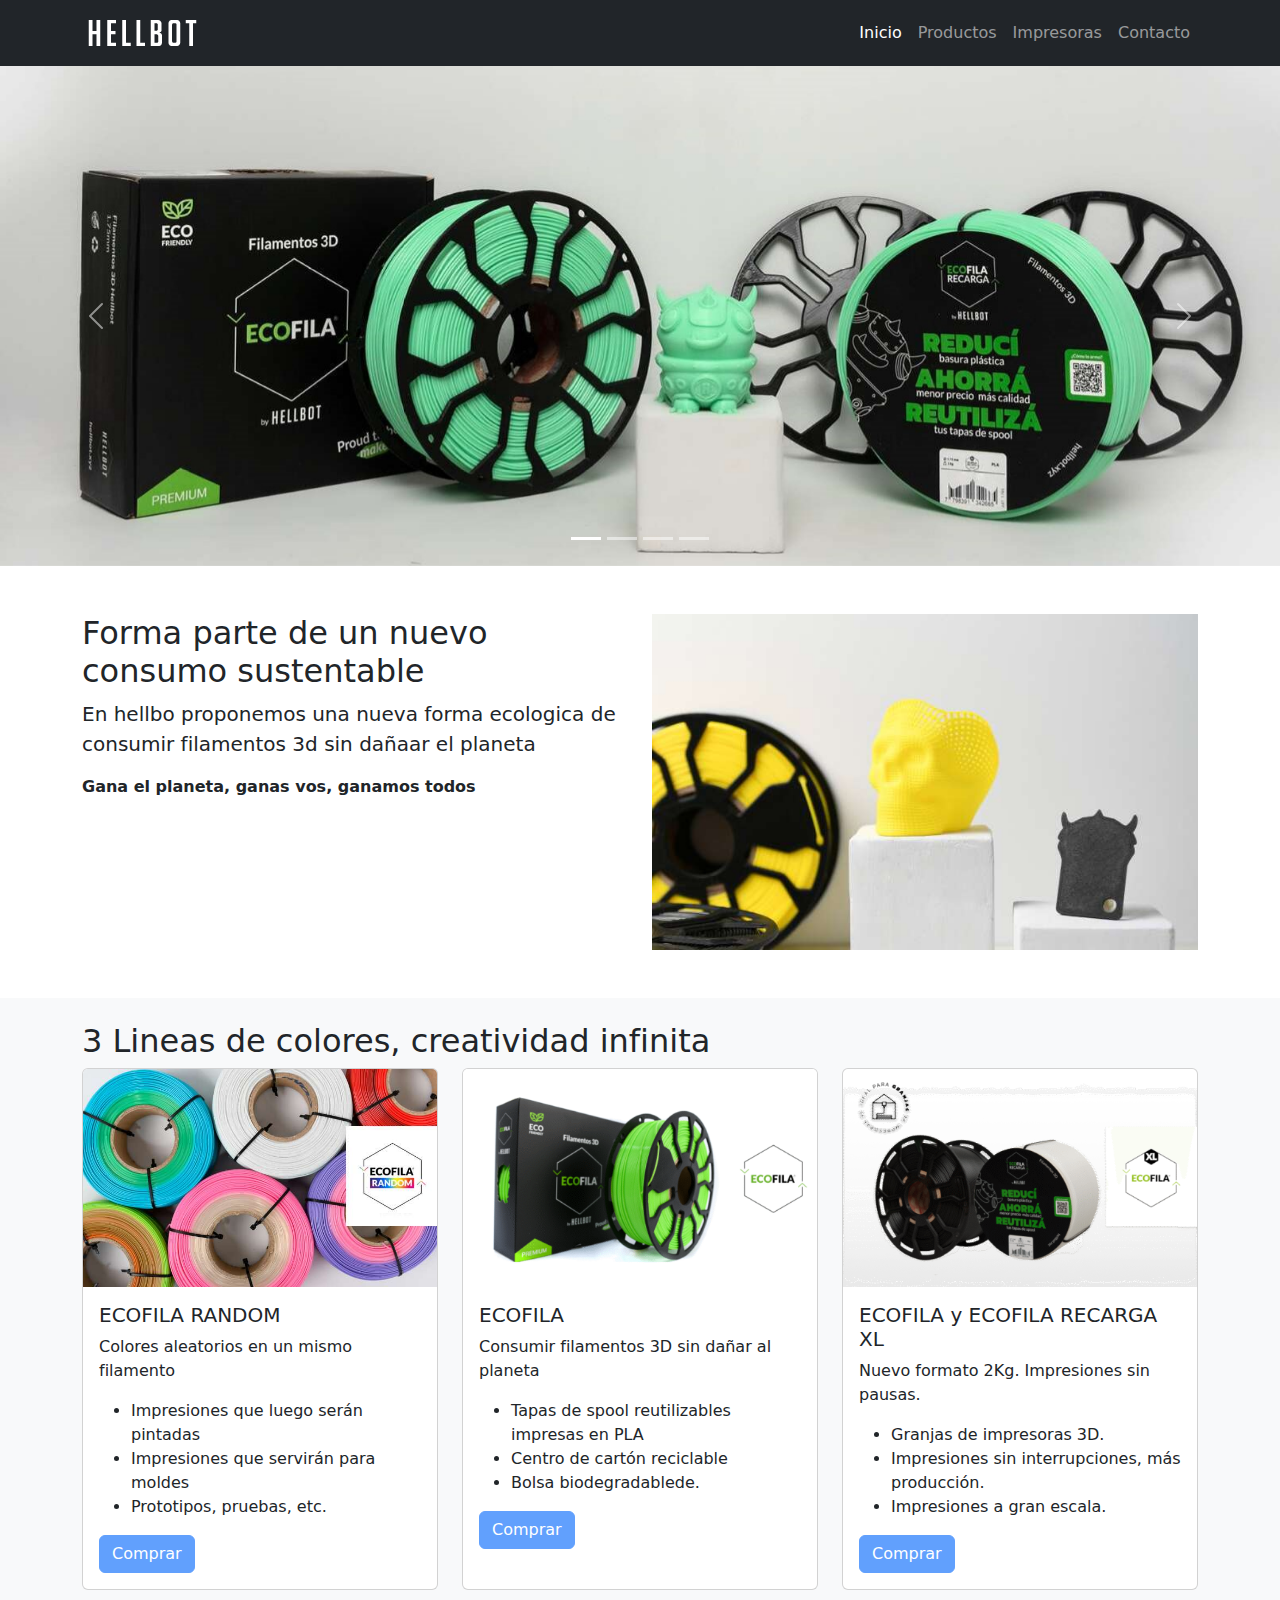
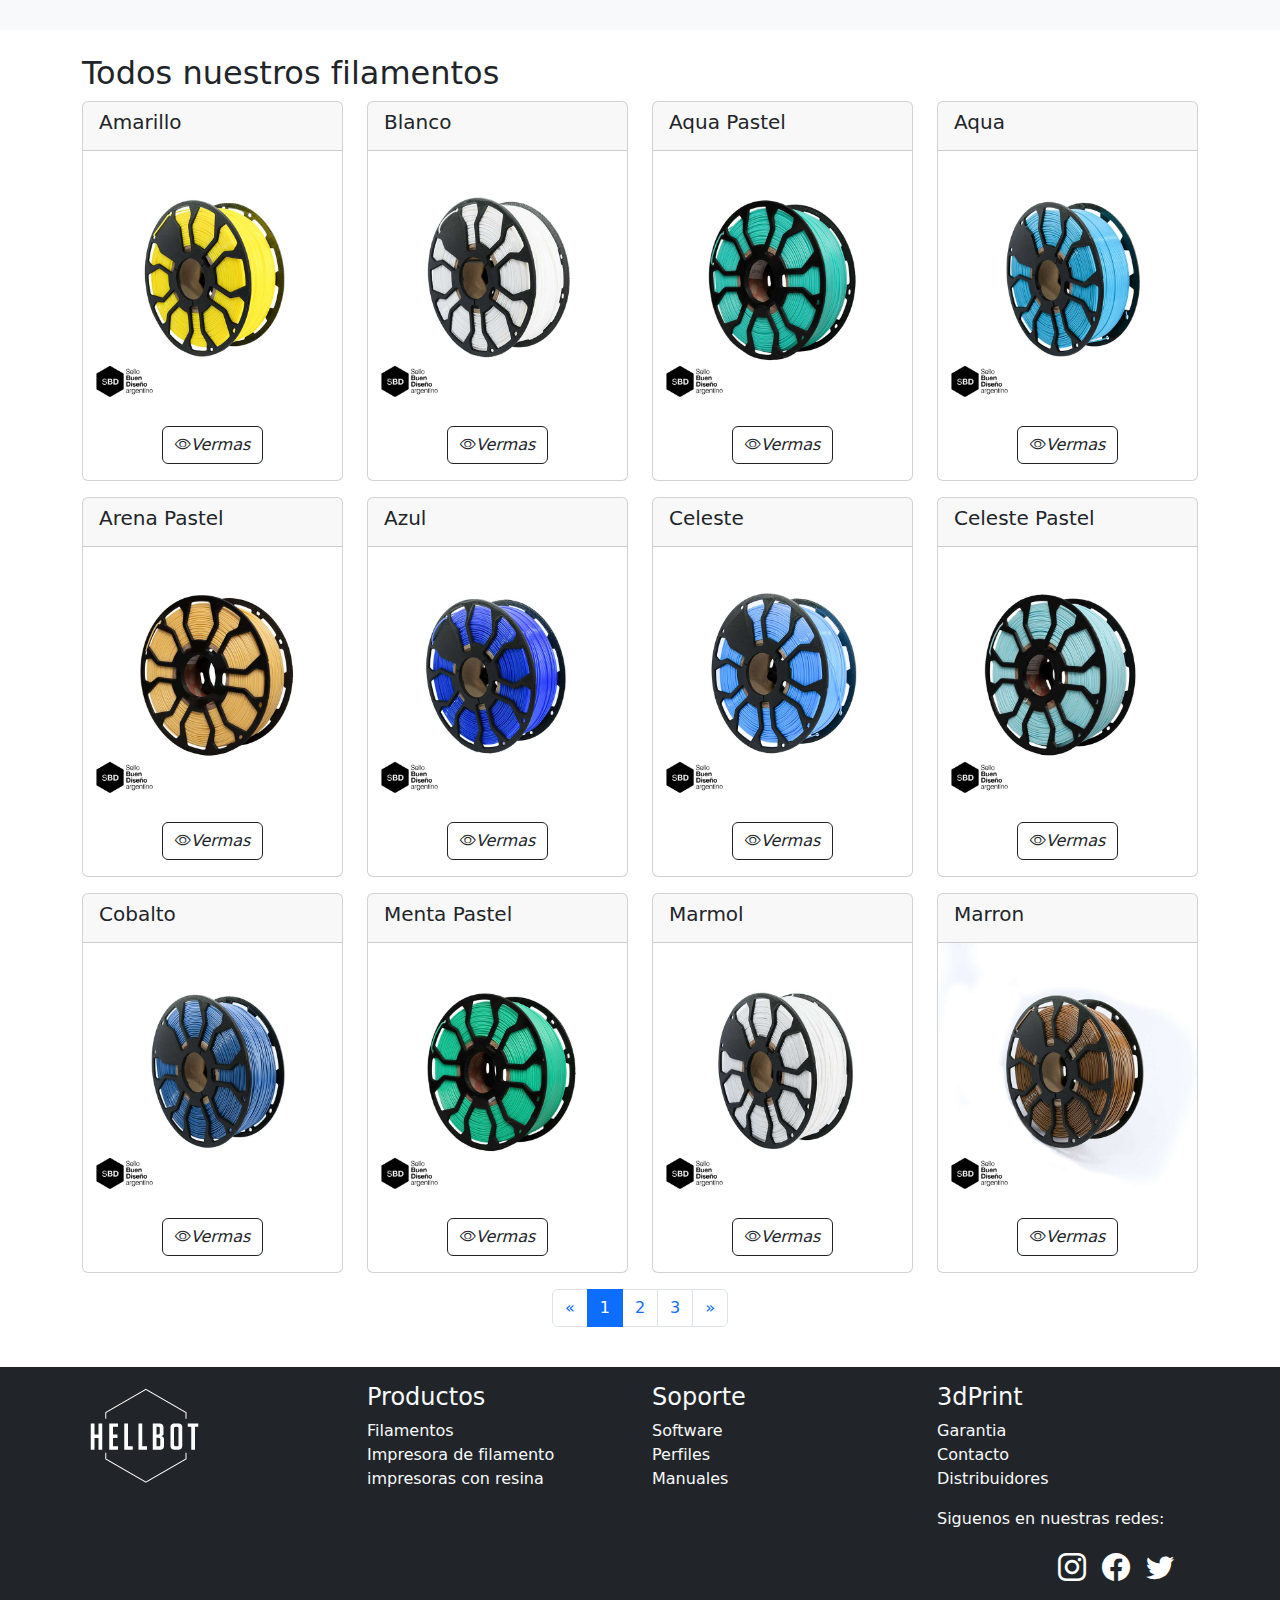
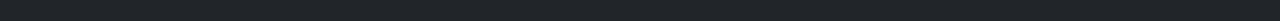
<file: index.html>
<!DOCTYPE html>
<html lang="es">
  <head>
    <meta charset="UTF-8" />
    <meta name="viewport" content="width=device-width, initial-scale=1.0" />
    <meta name="description" content="venta de insumos para impresion 3d" />
    <meta
      name="keywords"
      content="filamento, pla, tpu, impresoras 3d, prusa, resina"
    />
    <meta name="author" content="Pablo Gonzalez" />
    <link rel="icon" type="image/png" href="./img/logo-footer.png" />
    <link rel="stylesheet" href="./css/bootstrap.min.css" />
    <link
      rel="stylesheet"
      href="https://cdn.jsdelivr.net/npm/bootstrap-icons@1.10.5/font/bootstrap-icons.css"
    />
    <link rel="stylesheet" href="./css/style.css" />
    <title>HELLBOT</title>
  </head>
  <body>
    <header>
      <nav class="navbar navbar-expand-lg bg-dark navbar-dark">
        <div class="container">
          <a class="navbar-brand" href="index.html"
            ><img src="./img/logo_simple_blanco.png" alt=""
          /></a>
          <button
            class="navbar-toggler"
            type="button"
            data-bs-toggle="collapse"
            data-bs-target="#navbarSupportedContent"
            aria-controls="navbarSupportedContent"
            aria-expanded="false"
            aria-label="Toggle navigation"
          >
            <span class="navbar-toggler-icon"></span>
          </button>
          <div class="collapse navbar-collapse" id="navbarSupportedContent">
            <ul class="navbar-nav ms-auto mb-2 mb-lg-0">
              <li class="nav-item">
                <a class="nav-link active" aria-current="page" href="index.html"
                  >Inicio</a
                >
              </li>
              <li class="nav-item">
                <a class="nav-link" href="./pages/productos.html">Productos</a>
              </li>
              <li class="nav-item">
                <a class="nav-link" href="./pages/impresoras.html"
                  >Impresoras</a
                >
              </li>
              <!-- agregar una pagina con el error 404 -->
              <li class="nav-item">
                <a class="nav-link" href="./pages/contacto.html">Contacto</a>
              </li>
            </ul>
          </div>
        </div>
      </nav>
    </header>
    <main>
      <!-- pueden cambiarse los nombres de id en bootstrap-->
      <section
        id="carouselProductos"
        class="carousel slide"
        data-bs-ride="true"
      >
        <div class="carousel-indicators">
          <button
            type="button"
            data-bs-target="#carouselProductos"
            data-bs-slide-to="0"
            class="active"
            aria-current="true"
            aria-label="Slide 1"
          ></button>
          <button
            type="button"
            data-bs-target="#carouselProductos"
            data-bs-slide-to="1"
            aria-label="Slide 2"
          ></button>
          <button
            type="button"
            data-bs-target="#carouselProductos"
            data-bs-slide-to="2"
            aria-label="Slide 3"
          ></button>
          <button
            type="button"
            data-bs-target="#carouselProductos"
            data-bs-slide-to="3"
            aria-label="Slide 4"
          ></button>
        </div>
        <div class="carousel-inner">
          <div class="carousel-item active">
            <img
              src="./img/Ecofilas-1620x1080.jpg"
              class="d-block w-100 img-carouselProductos"
              alt="filamento ecofila"
            />
          </div>
          <div class="carousel-item">
            <img
              src="./img/DSC_5525-1620x1080.jpg"
              class="d-block w-100 img-carouselProductos"
              alt="colores de filamentos"
            />
          </div>
          <div class="carousel-item">
            <img
              src="./img/softcolors-1620x1080.jpg"
              class="d-block w-100 img-carouselProductos"
              alt="filamentos softcolor"
            />
          </div>
          <div class="carousel-item">
            <img
              src="./img/DSC_5525-1620x1080.jpg"
              class="d-block w-100 img-carouselProductos"
              alt="colores de filamentos"
            />
          </div>
        </div>

        <button
          class="carousel-control-prev"
          type="button"
          data-bs-target="#carouselProductos"
          data-bs-slide="prev"
        >
          <span class="carousel-control-prev-icon" aria-hidden="true"></span>
          <span class="visually-hidden">Previous</span>
        </button>
        <button
          class="carousel-control-next"
          type="button"
          data-bs-target="#carouselProductos"
          data-bs-slide="next"
        >
          <span class="carousel-control-next-icon" aria-hidden="true"></span>
          <span class="visually-hidden">Next</span>
        </button>
      </section>
      <!-- aqui agregar la seccon o articulo con info de un producto nuevo-->
      <section class="container py-5">
        <div class="row">
          <div class="col-md-6">
            <h2>Forma parte de un nuevo consumo sustentable</h2>
            <p class="lead">
              En hellbo proponemos una nueva forma ecologica de consumir
              filamentos 3d sin dañaar el planeta
            </p>
            <p><b>Gana el planeta, ganas vos, ganamos todos</b></p>
          </div>
          <div class="col-md-6">
            <img class="w-100 img-fluid" src="./img/petg-650x400.jpg" alt="" />
          </div>
        </div>
      </section>

      <section class="container-fluid bg-light py-4">
        <div class="container">
          <h2>3 Lineas de colores, creatividad infinita</h2>
          <article class="row">
            <div class="col-md-6 col-lg-4 mb-3">
              <div class="card h-100">
                <img
                  src="./img/Ecofila-Random-650x400.jpg"
                  class="card-img-top"
                  alt="filamento celeste"
                />
                <div class="card-body">
                  <h5 class="card-title">ECOFILA RANDOM</h5>
                  <p class="card-text">
                    Colores aleatorios en un mismo filamento
                  </p>
                  <ul>
                    <li>Impresiones que luego serán pintadas</li>
                    <li>Impresiones que servirán para moldes</li>
                    <li>Prototipos, pruebas, etc.</li>
                  </ul>
                  <button type="button" class="btn btn-primary" disabled>
                    Comprar
                  </button>
                </div>
              </div>
            </div>

            <div class="col-md-6 col-lg-4 mb-3">
              <div class="card h-100">
                <img
                  src="./img/Ecofila-480x295.png"
                  class="card-img-top"
                  alt="filamento celeste"
                />
                <div class="card-body">
                  <h5 class="card-title">ECOFILA</h5>
                  <p class="card-text">
                    Consumir filamentos 3D sin dañar al planeta
                  </p>
                  <ul>
                    <li>Tapas de spool reutilizables impresas en PLA</li>
                    <li>Centro de cartón reciclable</li>
                    <li>Bolsa biodegradablede.</li>
                  </ul>
                  <button type="button" class="btn btn-primary" disabled>
                    Comprar
                  </button>
                </div>
              </div>
            </div>
            <div class="col-md-6 col-lg-4 mb-3">
              <div class="card">
                <img
                  src="./img/XL-480x295.png"
                  class="card-img-top"
                  alt="filamento celeste"
                />
                <div class="card-body">
                  <h5 class="card-title">ECOFILA y ECOFILA RECARGA XL</h5>
                  <p class="card-text">
                    Nuevo formato 2Kg. Impresiones sin pausas.
                  </p>
                  <ul>
                    <li>Granjas de impresoras 3D.</li>
                    <li>Impresiones sin interrupciones, más producción.</li>
                    <li>Impresiones a gran escala.</li>
                  </ul>
                  <button type="button" class="btn btn-primary" disabled>
                    Comprar
                  </button>
                </div>
              </div>
            </div>
          </article>
        </div>
      </section>
      <section class="container my-4">
        <h2>Todos nuestros filamentos</h2>
        <article class="row">
          <div class="col-md-6 col-lg-3 mb-3">
            <div class="card">
              <div class="card-header">
                <h5>Amarillo</h5>
              </div>
              <img
                src="./img/Amarillo-800x800.jpg"
                class="card-img-top"
                alt="Filamento amarillo"
              />
              <div class="card-body text-center">
                <button
                  class="btn btn-outline-dark"
                  data-bs-toggle="modal"
                  data-bs-target="#modalFilamento"
                >
                  <i class="bi bi-eye">Vermas</i>
                </button>
              </div>
            </div>
          </div>
          <div class="col-md-6 col-lg-3 mb-3">
            <div class="card">
              <div class="card-header">
                <h5>Blanco</h5>
              </div>
              <img
                src="./img/Blanco-800x800.jpg"
                class="card-img-top"
                alt="Filamento blanco"
              />
              <div class="card-body text-center">
                <button
                  class="btn btn-outline-dark"
                  data-bs-toggle="modal"
                  data-bs-target="#modalFilamento"
                >
                  <i class="bi bi-eye">Vermas</i>
                </button>
              </div>
            </div>
          </div>
          <div class="col-md-6 col-lg-3 mb-3">
            <div class="card">
              <div class="card-header">
                <h5>Aqua Pastel</h5>
              </div>
              <img
                src="./img/Aqua-Pastel-800x800.jpg"
                class="card-img-top"
                alt="Filamento aqua pastel"
              />
              <div class="card-body text-center">
                <button
                  class="btn btn-outline-dark"
                  data-bs-toggle="modal"
                  data-bs-target="#modalFilamento"
                >
                  <i class="bi bi-eye">Vermas</i>
                </button>
              </div>
            </div>
          </div>
          <div class="col-md-6 col-lg-3 mb-3">
            <div class="card">
              <div class="card-header">
                <h5>Aqua</h5>
              </div>
              <img
                src="./img/Aqua-800x800.jpg"
                class="card-img-top"
                alt="Filamento aqua"
              />
              <div class="card-body text-center">
                <button
                  class="btn btn-outline-dark"
                  data-bs-toggle="modal"
                  data-bs-target="#modalFilamento"
                >
                  <i class="bi bi-eye">Vermas</i>
                </button>
              </div>
            </div>
          </div>
          <div class="col-md-6 col-lg-3 mb-3">
            <div class="card">
              <div class="card-header">
                <h5>Arena Pastel</h5>
              </div>
              <img
                src="./img/Arena-Pastel-800x800.jpg"
                class="card-img-top"
                alt="Filamento Arena Pastel"
              />
              <div class="card-body text-center">
                <button
                  class="btn btn-outline-dark"
                  data-bs-toggle="modal"
                  data-bs-target="#modalFilamento"
                >
                  <i class="bi bi-eye">Vermas</i>
                </button>
              </div>
            </div>
          </div>
          <div class="col-md-6 col-lg-3 mb-3">
            <div class="card">
              <div class="card-header">
                <h5>Azul</h5>
              </div>
              <img
                src="./img/Azul-800x800.jpg"
                class="card-img-top"
                alt="Filamento Azul"
              />
              <div class="card-body text-center">
                <button
                  class="btn btn-outline-dark"
                  data-bs-toggle="modal"
                  data-bs-target="#modalFilamento"
                >
                  <i class="bi bi-eye">Vermas</i>
                </button>
              </div>
            </div>
          </div>
          <div class="col-md-6 col-lg-3 mb-3">
            <div class="card">
              <div class="card-header">
                <h5>Celeste</h5>
              </div>
              <img
                src="./img/Celeste-800x800.jpg"
                class="card-img-top"
                alt="Filamento Celeste"
              />
              <div class="card-body text-center">
                <button
                  class="btn btn-outline-dark"
                  data-bs-toggle="modal"
                  data-bs-target="#modalFilamento"
                >
                  <i class="bi bi-eye">Vermas</i>
                </button>
              </div>
            </div>
          </div>
          <div class="col-md-6 col-lg-3 mb-3">
            <div class="card">
              <div class="card-header">
                <h5>Celeste Pastel</h5>
              </div>
              <img
                src="./img/Celeste-Pastel-800x800.jpg"
                class="card-img-top"
                alt="Filamento Celeste-Pastel"
              />
              <div class="card-body text-center">
                <button
                  class="btn btn-outline-dark"
                  data-bs-toggle="modal"
                  data-bs-target="#modalFilamento"
                >
                  <i class="bi bi-eye">Vermas</i>
                </button>
              </div>
            </div>
          </div>
          <div class="col-md-6 col-lg-3 mb-3">
            <div class="card">
              <div class="card-header">
                <h5>Cobalto</h5>
              </div>
              <img
                src="./img/Cobalto-800x800.jpg"
                class="card-img-top"
                alt="Filamento Cobalto"
              />
              <div class="card-body text-center">
                <button
                  class="btn btn-outline-dark"
                  data-bs-toggle="modal"
                  data-bs-target="#modalFilamento"
                >
                  <i class="bi bi-eye">Vermas</i>
                </button>
              </div>
            </div>
          </div>
          <div class="col-md-6 col-lg-3 mb-3">
            <div class="card">
              <div class="card-header">
                <h5>Menta Pastel</h5>
              </div>
              <img
                src="./img/Menta-Pastel-800x800.jpg"
                class="card-img-top"
                alt="Filamento Menta-Pastel"
              />
              <div class="card-body text-center">
                <button
                  class="btn btn-outline-dark"
                  data-bs-toggle="modal"
                  data-bs-target="#modalFilamento"
                >
                  <i class="bi bi-eye">Vermas</i>
                </button>
              </div>
            </div>
          </div>
          <div class="col-md-6 col-lg-3 mb-3">
            <div class="card">
              <div class="card-header">
                <h5>Marmol</h5>
              </div>
              <img
                src="./img/Marmol-800x800.jpg"
                class="card-img-top"
                alt="Filamento Marmol"
              />
              <div class="card-body text-center">
                <button
                  class="btn btn-outline-dark"
                  data-bs-toggle="modal"
                  data-bs-target="#modalFilamento"
                >
                  <i class="bi bi-eye">Vermas</i>
                </button>
              </div>
            </div>
          </div>
          <div class="col-md-6 col-lg-3 mb-3">
            <div class="card">
              <div class="card-header">
                <h5>Marron</h5>
              </div>
              <img
                src="./img/Marron-800x800.jpg"
                class="card-img-top"
                alt="Filamento Marron"
              />
              <div class="card-body text-center">
                <button
                  class="btn btn-outline-dark"
                  data-bs-toggle="modal"
                  data-bs-target="#modalFilamento"
                >
                  <i class="bi bi-eye">Vermas</i>
                </button>
              </div>
            </div>
          </div>
        </article>
        <nav
          aria-label="Page navigation example"
          class="d-flex justify-content-center"
        >
          <ul class="pagination">
            <li class="page-item">
              <a class="page-link" href="#" aria-label="Previous">
                <span aria-hidden="true">&laquo;</span>
              </a>
            </li>
            <li class="page-item active">
              <a class="page-link" href="./pages/error404.html">1</a>
            </li>
            <li class="page-item">
              <a class="page-link" href="./pages/error404.html">2</a>
            </li>
            <li class="page-item">
              <a class="page-link" href="./pages/error404.html">3</a>
            </li>
            <li class="page-item">
              <a
                class="page-link"
                href="./pages/error404.html"
                aria-label="Next"
              >
                <span aria-hidden="true">&raquo;</span>
              </a>
            </li>
          </ul>
        </nav>
      </section>
    </main>
    <!-- Modal -->
    <div
      class="modal fade"
      id="modalFilamento"
      tabindex="-1"
      aria-labelledby="modalFilamentoAmarilloLabel"
      aria-hidden="true"
    >
      <div class="modal-dialog">
        <div class="modal-content">
          <div class="modal-header">
            <h2 class="modal-title fs-5" id="modalFilamentoAmarilloLabel">
              Filamento Amarillo
            </h2>
            <button
              type="button"
              class="btn-close"
              data-bs-dismiss="modal"
              aria-label="Close"
            ></button>
          </div>
          <div class="modal-body">
            <img
              class="w-100"
              src="./img/Amarillo-800x800.jpg"
              alt="Filamento amarillo"
            />
            Lorem ipsum dolor sit amet consectetur adipisicing elit. Optio
            pariatur ad rem minima earum reprehenderit deleniti, officiis
            maiores eveniet non illo dolores excepturi modi tempore quos ullam
            vero omnis! Earum.
          </div>
        </div>
      </div>
    </div>
    <footer class="bg-dark text-light py-3">
      <section class="container">
        <div class="row">
          <div class="col-md-12 col-lg-3 text-center text-lg-start">
            <img src="./img/logo-footer.png" alt="logo 3dPrint" />
          </div>
          <div class="col-md-4 col-lg-3">
            <h4>Productos</h4>
            <ul class="list-unstyled">
              <li>
                <a
                  href="./pages/error404.html"
                  class="link-light link-underline-opacity-0 link-underline-opacity-25-hover"
                  >Filamentos</a
                >
              </li>
              <li>
                <a
                  href="./pages/error404.html"
                  class="link-light link-underline-opacity-0 link-underline-opacity-25-hover"
                  >Impresora de filamento</a
                >
              </li>
              <li>
                <a
                  href="./pages/error404.html"
                  class="link-light link-underline-opacity-0 link-underline-opacity-25-hover"
                  >impresoras con resina</a
                >
              </li>
            </ul>
          </div>
          <div class="col-md-4 col-lg-3">
            <h4>Soporte</h4>
            <ul class="list-unstyled">
              <li>
                <a
                  href="./pages/error404.html"
                  class="link-light link-underline-opacity-0 link-underline-opacity-25-hover"
                  >Software</a
                >
              </li>
              <li>
                <a
                  href="./pages/error404.html"
                  class="link-light link-underline-opacity-0 link-underline-opacity-25-hover"
                  >Perfiles</a
                >
              </li>
              <li>
                <a
                  href="./pages/error404.html"
                  class="link-light link-underline-opacity-0 link-underline-opacity-25-hover"
                  >Manuales</a
                >
              </li>
            </ul>
          </div>
          <div class="col-md-4 col-lg-3">
            <h4>3dPrint</h4>
            <ul class="list-unstyled">
              <li>
                <a
                  href="./pages/error404.html"
                  class="link-light link-underline-opacity-0 link-underline-opacity-25-hover"
                  >Garantia</a
                >
              </li>
              <li>
                <a
                  href="./pages/error404.html"
                  class="link-light link-underline-opacity-0 link-underline-opacity-25-hover"
                  >Contacto</a
                >
              </li>
              <li>
                <a
                  href="./pages/error404.html"
                  class="link-light link-underline-opacity-0 link-underline-opacity-25-hover"
                  >Distribuidores</a
                >
              </li>
            </ul>
            <p>Siguenos en nuestras redes:</p>
            <div class="d-flex justify-content-end m-3 redes">
              <a href="../pages/error404.html"
                ><i class="bi bi-instagram fs-3 m-2"></i
              ></a>
              <a href="../pages/error404.html"
                ><i class="bi bi-facebook fs-3 m-2"></i
              ></a>
              <a href="../pages/error404.html"
                ><i class="bi bi-twitter fs-3 m-2"></i
              ></a>
            </div>
          </div>
        </div>
      </section>
    </footer>
    <!-- <script src="./js/bootstrap.min.js"></script> -->
    <script
      src="https://cdn.jsdelivr.net/npm/bootstrap@5.3.1/dist/js/bootstrap.bundle.min.js"
      integrity="sha384-HwwvtgBNo3bZJJLYd8oVXjrBZt8cqVSpeBNS5n7C8IVInixGAoxmnlMuBnhbgrkm"
      crossorigin="anonymous"
    ></script>
  </body>
</html>
</file>
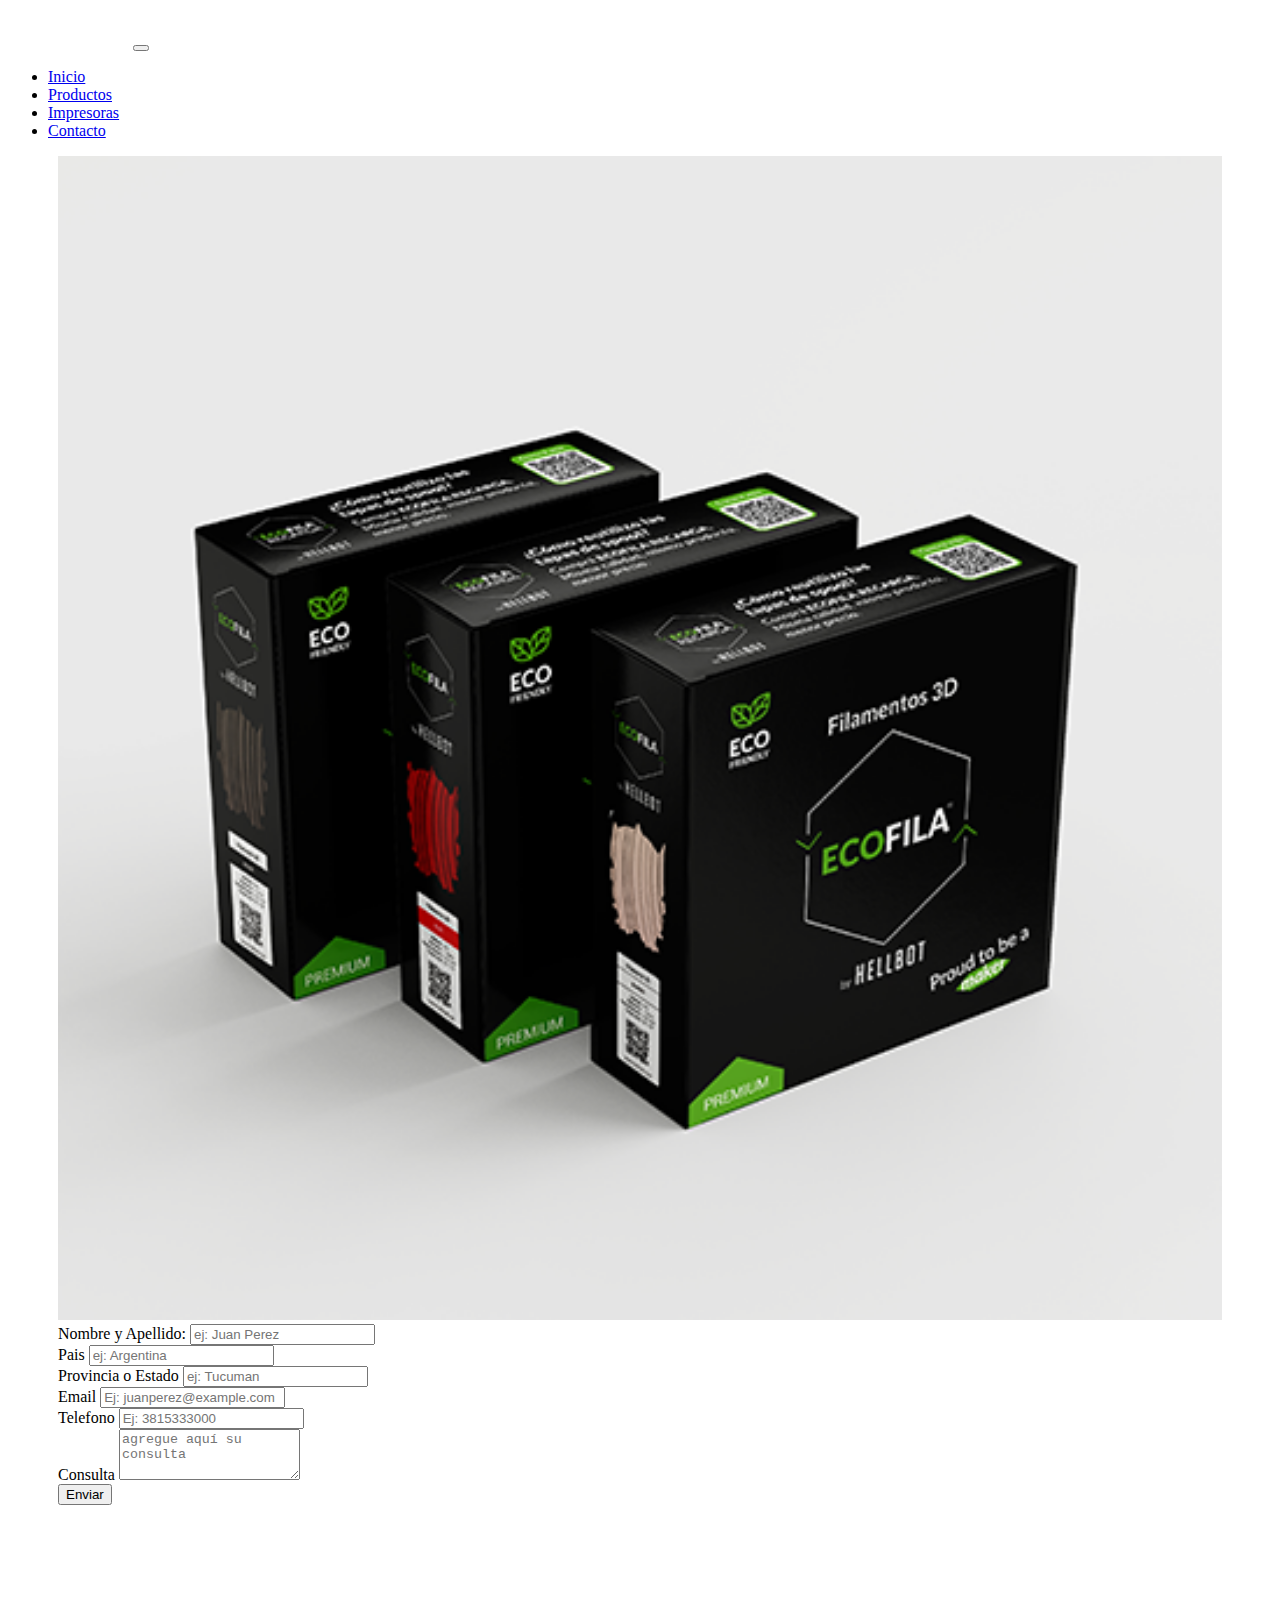
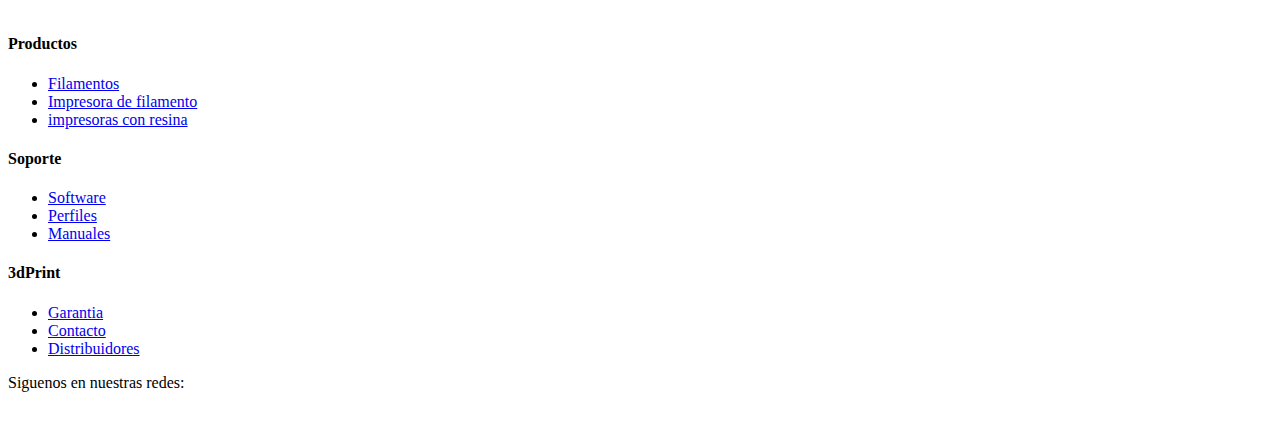
<file: pages/contacto.html>
<!DOCTYPE html>
<html lang="es">
  <head>
    <meta charset="UTF-8" />
    <meta name="viewport" content="width=device-width, initial-scale=1.0" />
    <meta name="description" content="venta de insumos para impresoras 3d" />
    <meta
      name="keywords"
      content="filamento, pls, tpu, impresoras 3d, prusa, resina"
    />
    <meta name="author" content="Pablo Gonzalez" />
    <link rel="icon" type="image/png" href="../img/logo-footer.png" />
    <link
      href="https://cdn.jsdelivr.net/npm/bootstrap@5.3.1/dist/css/bootstrap.min.css"
      rel="stylesheet"
      integrity="sha384-4bw+/aepP/YC94hEpVNVgiZdgIC5+VKNBQNGCHeKRQN+PtmoHDEXuppvnDJzQIu9"
      crossorigin="anonymous"
    />
    <link
      rel="stylesheet"
      href="https://cdn.jsdelivr.net/npm/bootstrap-icons@1.10.5/font/bootstrap-icons.css"
    />
    <link rel="stylesheet" href="../css/style.css" />
    <title>HELLBOT</title>
  </head>
  <body>
    <header>
      <nav class="navbar navbar-expand-lg bg-dark navbar-dark">
        <div class="container">
          <a class="navbar-brand" href="../index.html"
            ><img src="../img/logo_simple_blanco.png" alt=""
          /></a>
          <button
            class="navbar-toggler"
            type="button"
            data-bs-toggle="collapse"
            data-bs-target="#navbarSupportedContent"
            aria-controls="navbarSupportedContent"
            aria-expanded="false"
            aria-label="Toggle navigation"
          >
            <span class="navbar-toggler-icon"></span>
          </button>
          <div class="collapse navbar-collapse" id="navbarSupportedContent">
            <ul class="navbar-nav ms-auto mb-2 mb-lg-0">
              <li class="nav-item">
                <a class="nav-link" aria-current="page" href="../index.html"
                  >Inicio</a
                >
              </li>
              <li class="nav-item">
                <a class="nav-link" href="../pages/productos.html">Productos</a>
              </li>
              <li class="nav-item">
                <a class="nav-link" href="../pages/impresoras.html"
                  >Impresoras</a
                >
              </li>
              <!-- agregar una pagina con el error 404 -->
              <li class="nav-item">
                <a class="nav-link active" href="../pages/contacto.html"
                  >Contacto</a
                >
              </li>
            </ul>
          </div>
        </div>
      </nav>
    </header>
    <main class="m-2">
      <section class="container-fluid my-5">
        <div class="row form">
          <div class="col-lg-6 col-md-6">
            <img id="img-cajas" src="../img/cajas.png" alt="" />
          </div>
          <div class="col-lg-6 col-md-6">
            <form class="ms-lg-5">
              <div class="mb-3">
                <label for="exampleInputEmail1" class="form-label"
                  >Nombre y Apellido:</label
                >
                <input
                  type="text"
                  class="form-control"
                  id="exampleInputEmail1"
                  aria-describedby="emailHelp"
                  placeholder="ej: Juan Perez"
                  required
                  minlength="5"
                  maxlength="50"
                />
              </div>
              <div class="mb-3">
                <label for="exampleInputPassword1" class="form-label"
                  >Pais</label
                >
                <input
                  type="text"
                  class="form-control"
                  id="exampleInputPassword1"
                  placeholder="ej: Argentina"
                  required
                  minlength="5"
                  maxlength="30"
                />
              </div>
              <div class="mb-3">
                <label for="exampleInputEmail1" class="form-label"
                  >Provincia o Estado</label
                >
                <input
                  type="text"
                  class="form-control"
                  id="exampleInputEmail1"
                  aria-describedby="emailHelp"
                  placeholder="ej: Tucuman"
                  required
                  minlength="5"
                  maxlength="50"
                />
              </div>
              <div class="mb-3">
                <label for="exampleInputPassword1" class="form-label"
                  >Email</label
                >
                <input
                  type="email"
                  class="form-control"
                  id="exampleInputPassword1"
                  placeholder="Ej: juanperez@example.com"
                  required
                  minlength="10"
                  maxlength="320"
                />
              </div>
              <div class="mb-3">
                <label for="exampleInputPassword1" class="form-label"
                  >Telefono</label
                >
                <input
                  type="number"
                  class="form-control"
                  id="exampleInputPassword1"
                  placeholder="Ej: 3815333000"
                  required
                  minlength="5"
                  maxlength="30"
                />
              </div>
              <div class="mb-3">
                <label for="exampleFormControlTextarea1" class="form-label"
                  >Consulta</label
                >
                <textarea
                  class="form-control"
                  id="exampleFormControlTextarea1"
                  rows="3"
                  placeholder="agregue aquí su consulta"
                ></textarea>
              </div>
              <button type="submit" class="btn btn-primary">Enviar</button>
            </form>
          </div>
        </div>
      </section>
    </main>
    <footer class="bg-dark text-light py-3">
      <section class="container">
        <div class="row">
          <div class="col-md-12 col-lg-3 text-center text-lg-start">
            <img src="../img/logo-footer.png" alt="logo 3dPrint" />
          </div>
          <div class="col-md-4 col-lg-3">
            <h4>Productos</h4>
            <ul class="list-unstyled">
              <li>
                <a
                  href="./pages/error404.html"
                  class="link-light link-underline-opacity-0 link-underline-opacity-25-hover"
                  >Filamentos</a
                >
              </li>
              <li>
                <a
                  href="./pages/error404.html"
                  class="link-light link-underline-opacity-0 link-underline-opacity-25-hover"
                  >Impresora de filamento</a
                >
              </li>
              <li>
                <a
                  href="./pages/error404.html"
                  class="link-light link-underline-opacity-0 link-underline-opacity-25-hover"
                  >impresoras con resina</a
                >
              </li>
            </ul>
          </div>
          <div class="col-md-4 col-lg-3">
            <h4>Soporte</h4>
            <ul class="list-unstyled">
              <li>
                <a
                  href="./pages/error404.html"
                  class="link-light link-underline-opacity-0 link-underline-opacity-25-hover"
                  >Software</a
                >
              </li>
              <li>
                <a
                  href="./pages/error404.html"
                  class="link-light link-underline-opacity-0 link-underline-opacity-25-hover"
                  >Perfiles</a
                >
              </li>
              <li>
                <a
                  href="./pages/error404.html"
                  class="link-light link-underline-opacity-0 link-underline-opacity-25-hover"
                  >Manuales</a
                >
              </li>
            </ul>
          </div>
          <div class="col-md-4 col-lg-3">
            <h4>3dPrint</h4>
            <ul class="list-unstyled">
              <li>
                <a
                  href="./pages/error404.html"
                  class="link-light link-underline-opacity-0 link-underline-opacity-25-hover"
                  >Garantia</a
                >
              </li>
              <li>
                <a
                  href="./pages/error404.html"
                  class="link-light link-underline-opacity-0 link-underline-opacity-25-hover"
                  >Contacto</a
                >
              </li>
              <li>
                <a
                  href="./pages/error404.html"
                  class="link-light link-underline-opacity-0 link-underline-opacity-25-hover"
                  >Distribuidores</a
                >
              </li>
            </ul>
            <p>Siguenos en nuestras redes:</p>
            <div class="d-flex justify-content-end m-3 redes">
              <a href="../pages/error404.html"
                ><i class="bi bi-instagram fs-3 m-2"></i
              ></a>
              <a href="../pages/error404.html"
                ><i class="bi bi-facebook fs-3 m-2"></i
              ></a>
              <a href="../pages/error404.html"
                ><i class="bi bi-twitter fs-3 m-2"></i
              ></a>
            </div>
          </div>
        </div>
      </section>
    </footer>
    <!-- <script src="./js/bootstrap.min.js"></script> -->
    <script
      src="https://cdn.jsdelivr.net/npm/bootstrap@5.3.1/dist/js/bootstrap.bundle.min.js"
      integrity="sha384-HwwvtgBNo3bZJJLYd8oVXjrBZt8cqVSpeBNS5n7C8IVInixGAoxmnlMuBnhbgrkm"
      crossorigin="anonymous"
    ></script>
  </body>
</html>
</file>
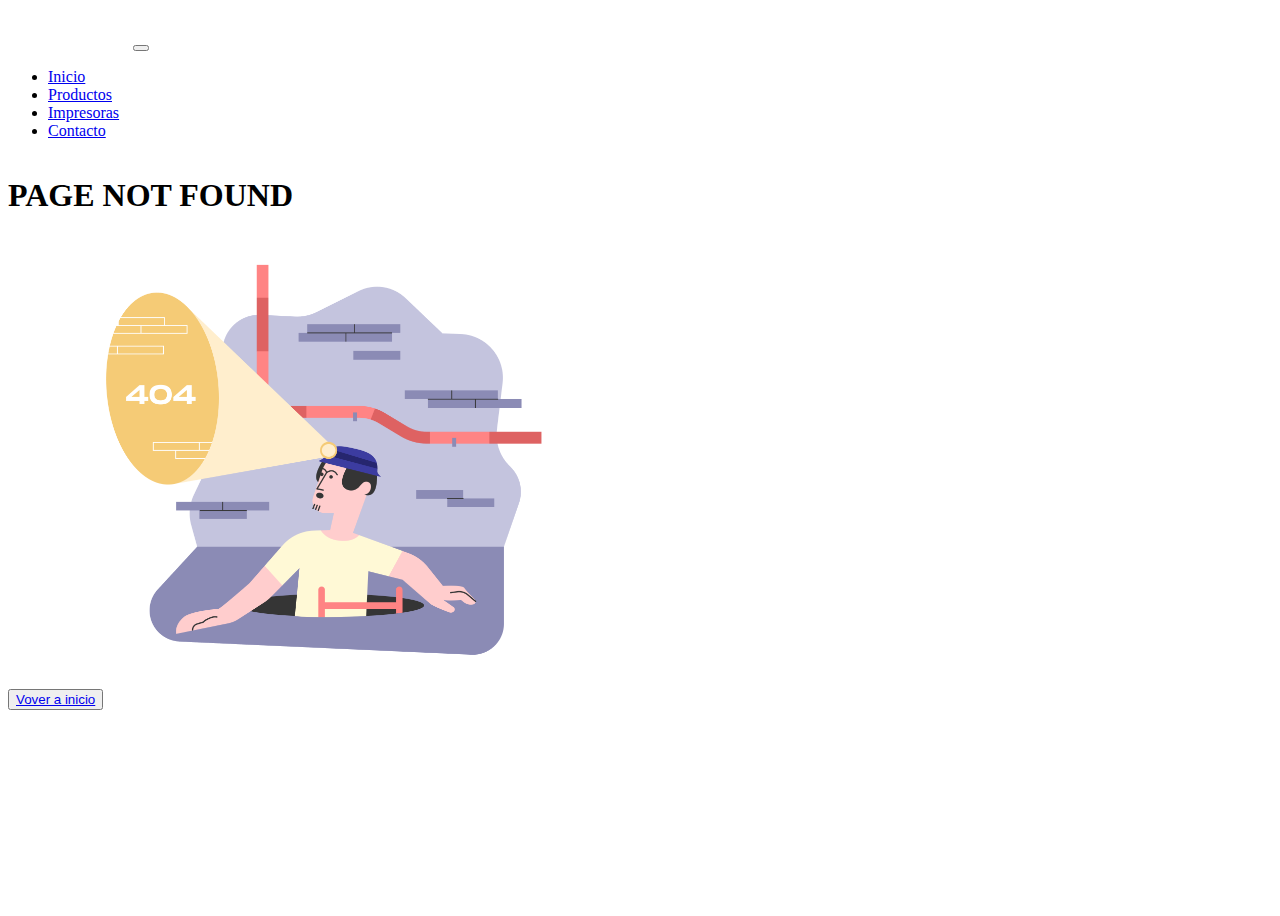
<file: pages/error404.html>
<!DOCTYPE html>
<html lang="es">
  <head>
    <meta charset="UTF-8" />
    <meta name="viewport" content="width=device-width, initial-scale=1.0" />
    <meta name="description" content="venta de insumos para impresoras 3d" />
    <meta
      name="keywords"
      content="filamento, pls, tpu, impresoras 3d, prusa, resina"
    />
    <meta name="author" content="Pablo Gonzalez" />
    <link rel="icon" type="image/png" href="../img/logo-footer.png" />
    <link
      href="https://cdn.jsdelivr.net/npm/bootstrap@5.3.1/dist/css/bootstrap.min.css"
      rel="stylesheet"
      integrity="sha384-4bw+/aepP/YC94hEpVNVgiZdgIC5+VKNBQNGCHeKRQN+PtmoHDEXuppvnDJzQIu9"
      crossorigin="anonymous"
    />
    <link rel="stylesheet" href="../css/style.css" />
    <title>HELLBOT</title>
  </head>
  <body class="text-bg-light">
    <header>
      <nav class="navbar navbar-expand-lg bg-dark navbar-dark">
        <div class="container">
          <a class="navbar-brand" href="../index.html"
            ><img src="../img/logo_simple_blanco.png" alt=""
          /></a>
          <button
            class="navbar-toggler"
            type="button"
            data-bs-toggle="collapse"
            data-bs-target="#navbarSupportedContent"
            aria-controls="navbarSupportedContent"
            aria-expanded="false"
            aria-label="Toggle navigation"
          >
            <span class="navbar-toggler-icon"></span>
          </button>
          <div class="collapse navbar-collapse" id="navbarSupportedContent">
            <ul class="navbar-nav ms-auto mb-2 mb-lg-0">
              <li class="nav-item">
                <a class="nav-link" aria-current="page" href="../index.html"
                  >Inicio</a
                >
              </li>
              <li class="nav-item">
                <a class="nav-link" href="../pages/productos.html">Productos</a>
              </li>
              <li class="nav-item">
                <a class="nav-link" href="./impresoras.html">Impresoras</a>
              </li>
              <!-- agregar una pagina con el error 404 -->
              <li class="nav-item">
                <a class="nav-link" href="../pages/contacto.html">Contacto</a>
              </li>
            </ul>
          </div>
        </div>
      </nav>
    </header>
    <main class="container w-70 my-4">
      <h1 class="h1 text-center mt-4 display-1 text-danger">PAGE NOT FOUND</h1>
      <div class="d-flex justify-content-center">
        <img src="../img/13.png" alt="" class="img-fluid" id="imgError404" />
      </div>
      <div class="d-flex justify-content-center">
        <button type="button" class="btn btn-primary">
          <a
            href="../index.html"
            class="link-light link-underline-opacity-0 link-underline-opacity-25-hover"
            >Vover a inicio</a
          >
        </button>
      </div>
    </main>
    <footer></footer>
    <!-- <script src="./js/bootstrap.min.js"></script> -->
    <script
      src="https://cdn.jsdelivr.net/npm/bootstrap@5.3.1/dist/js/bootstrap.bundle.min.js"
      integrity="sha384-HwwvtgBNo3bZJJLYd8oVXjrBZt8cqVSpeBNS5n7C8IVInixGAoxmnlMuBnhbgrkm"
      crossorigin="anonymous"
    ></script>
  </body>
</html>
</file>
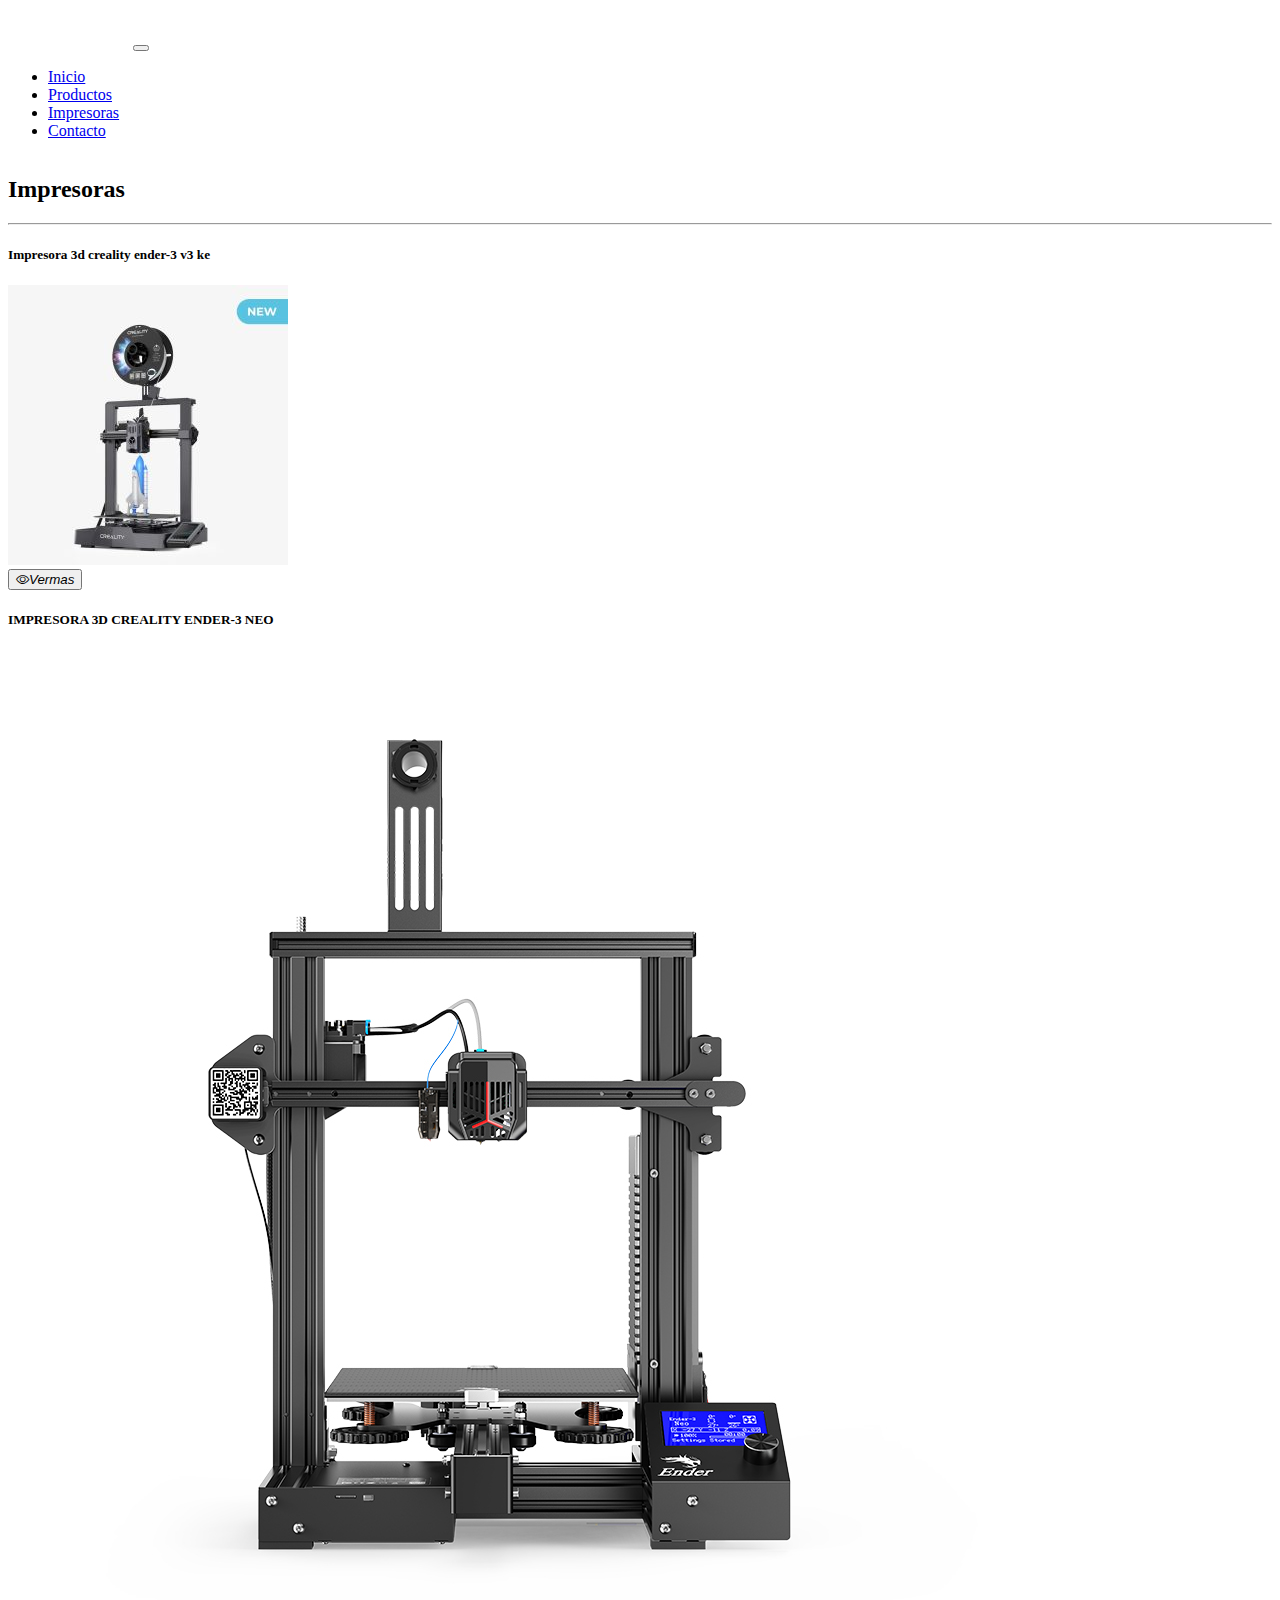
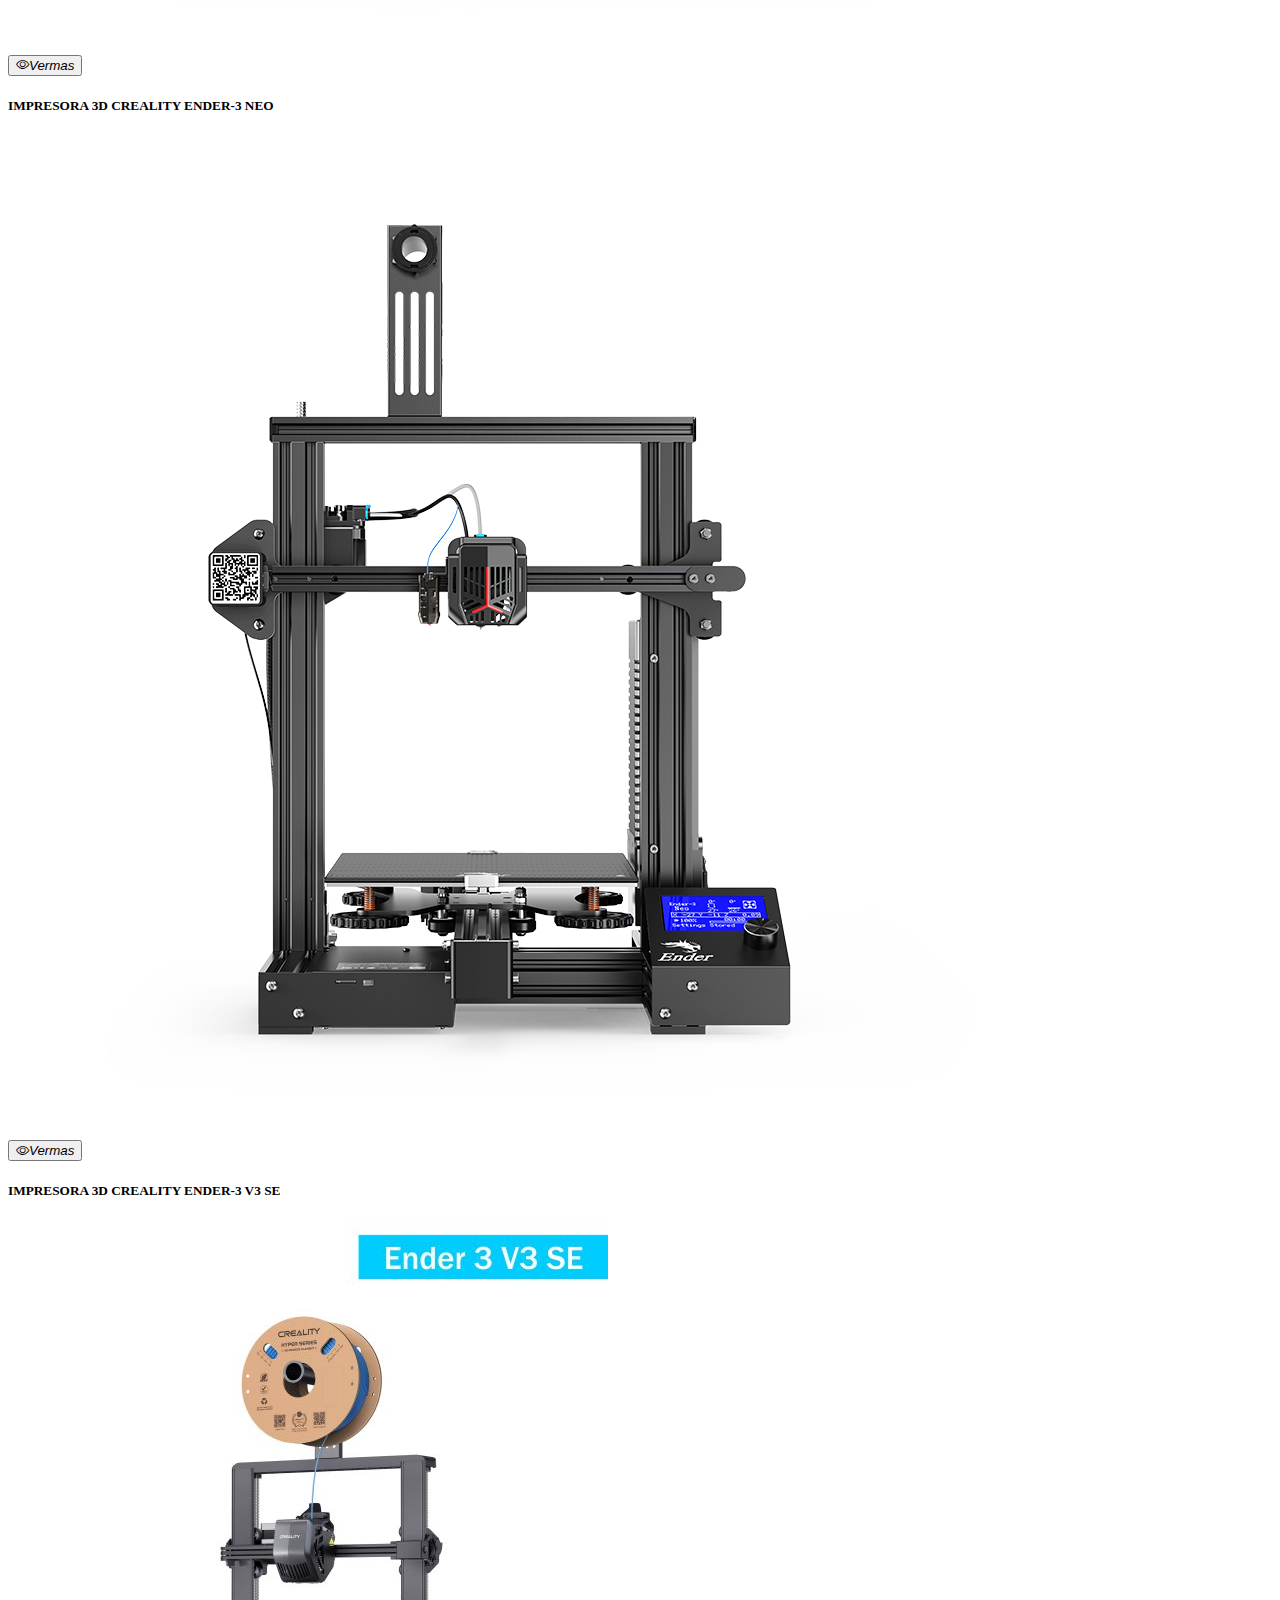
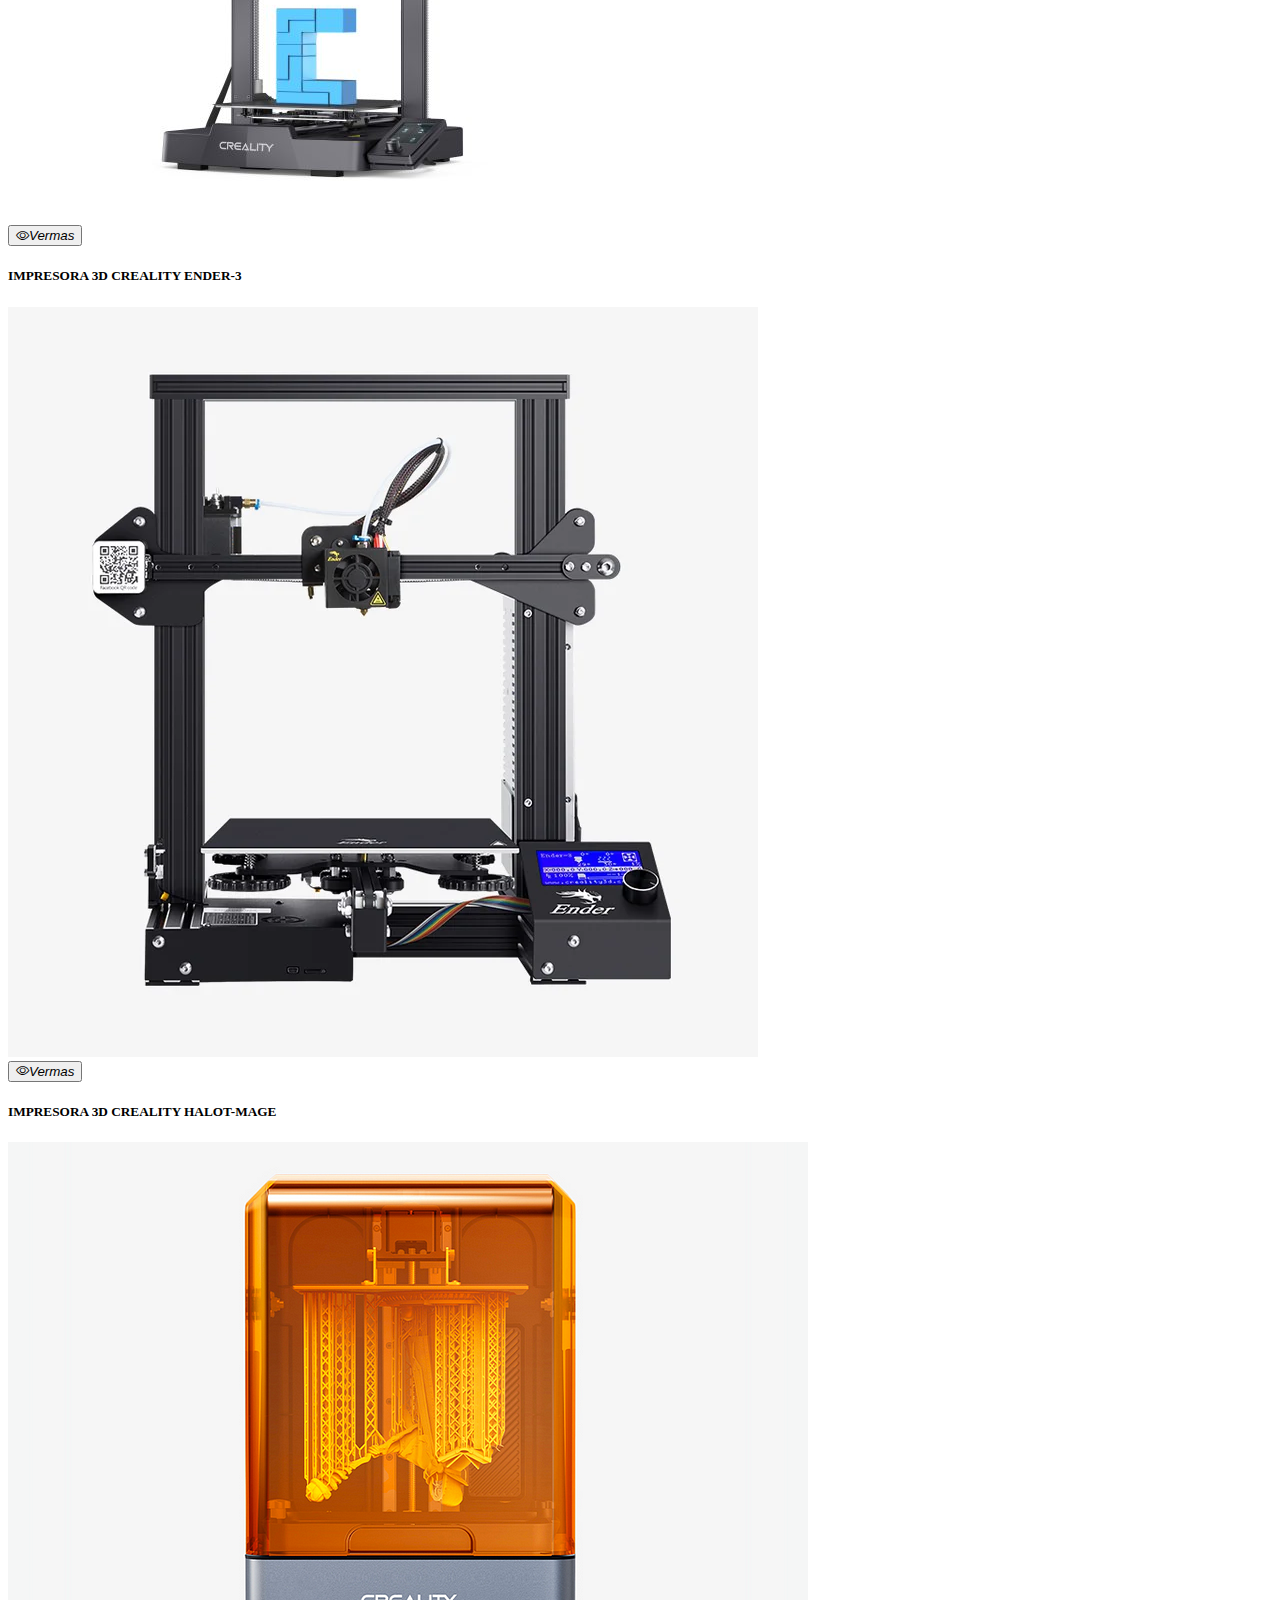
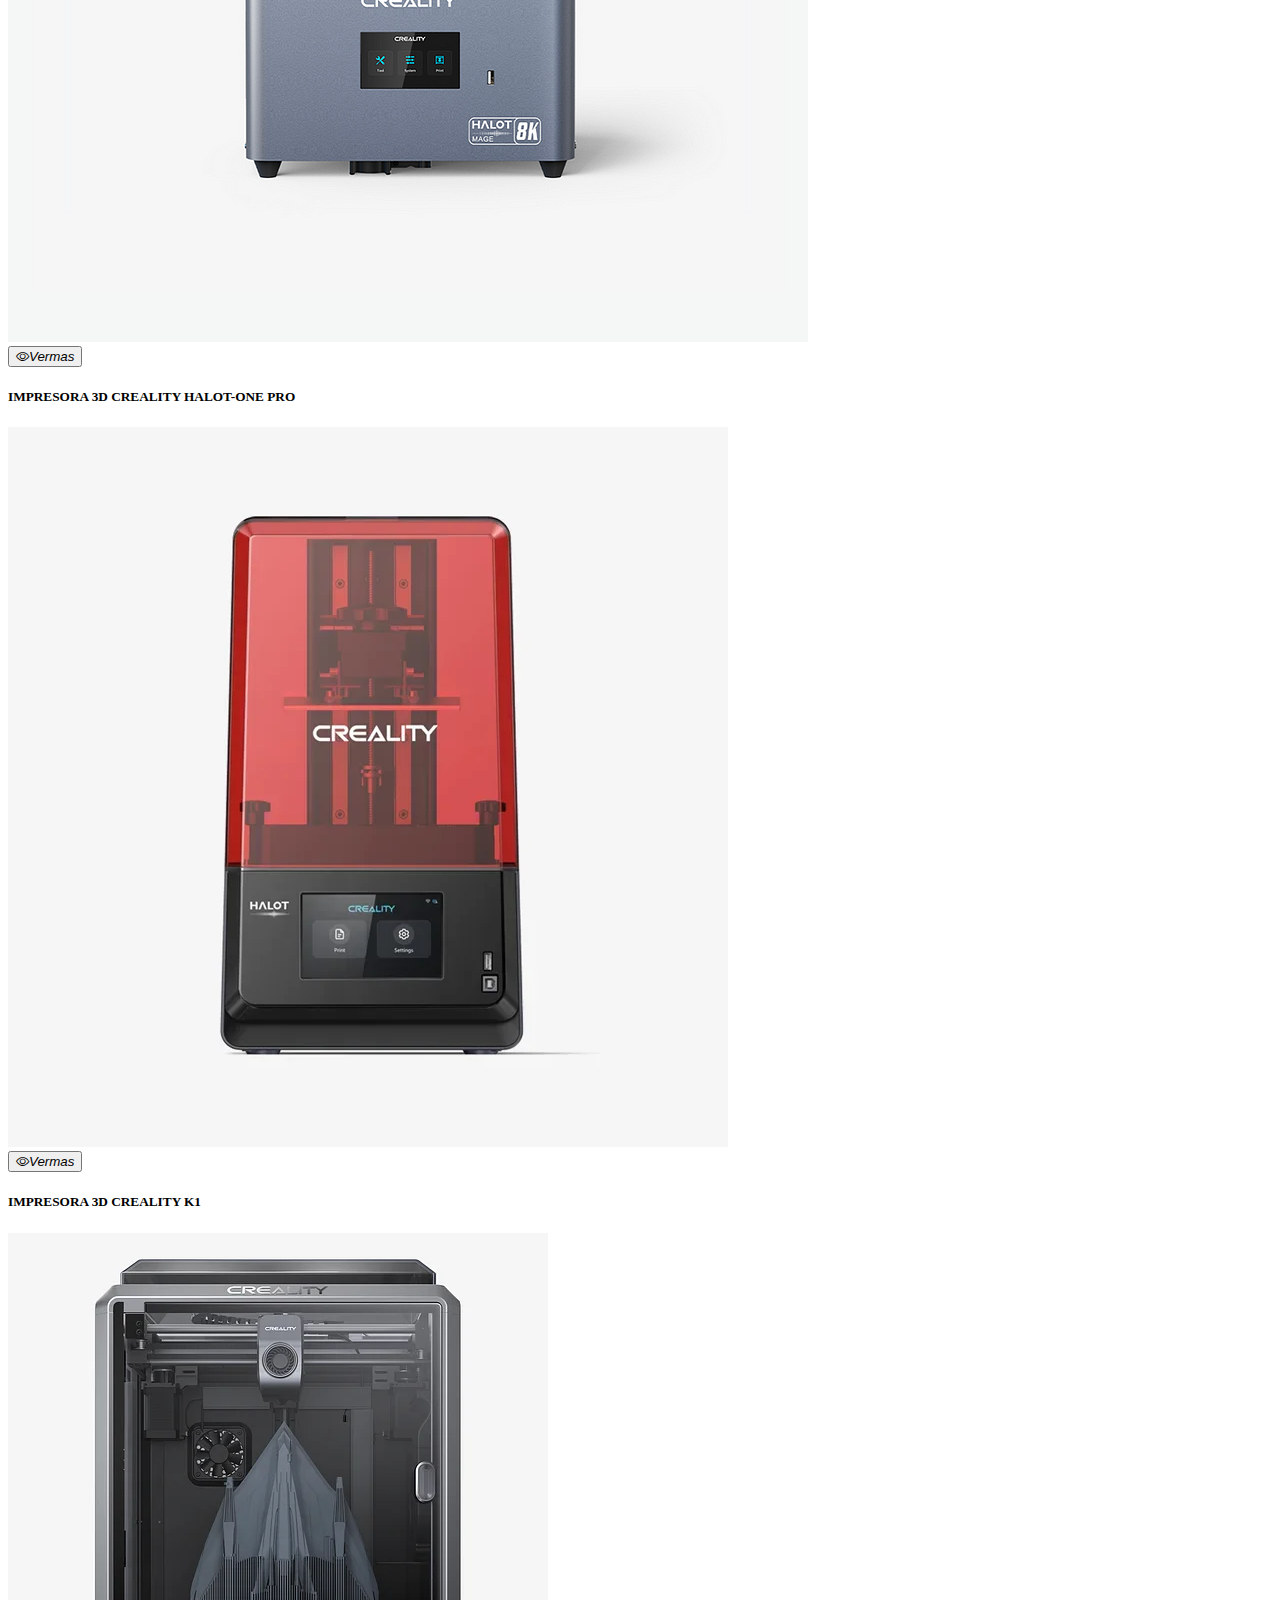
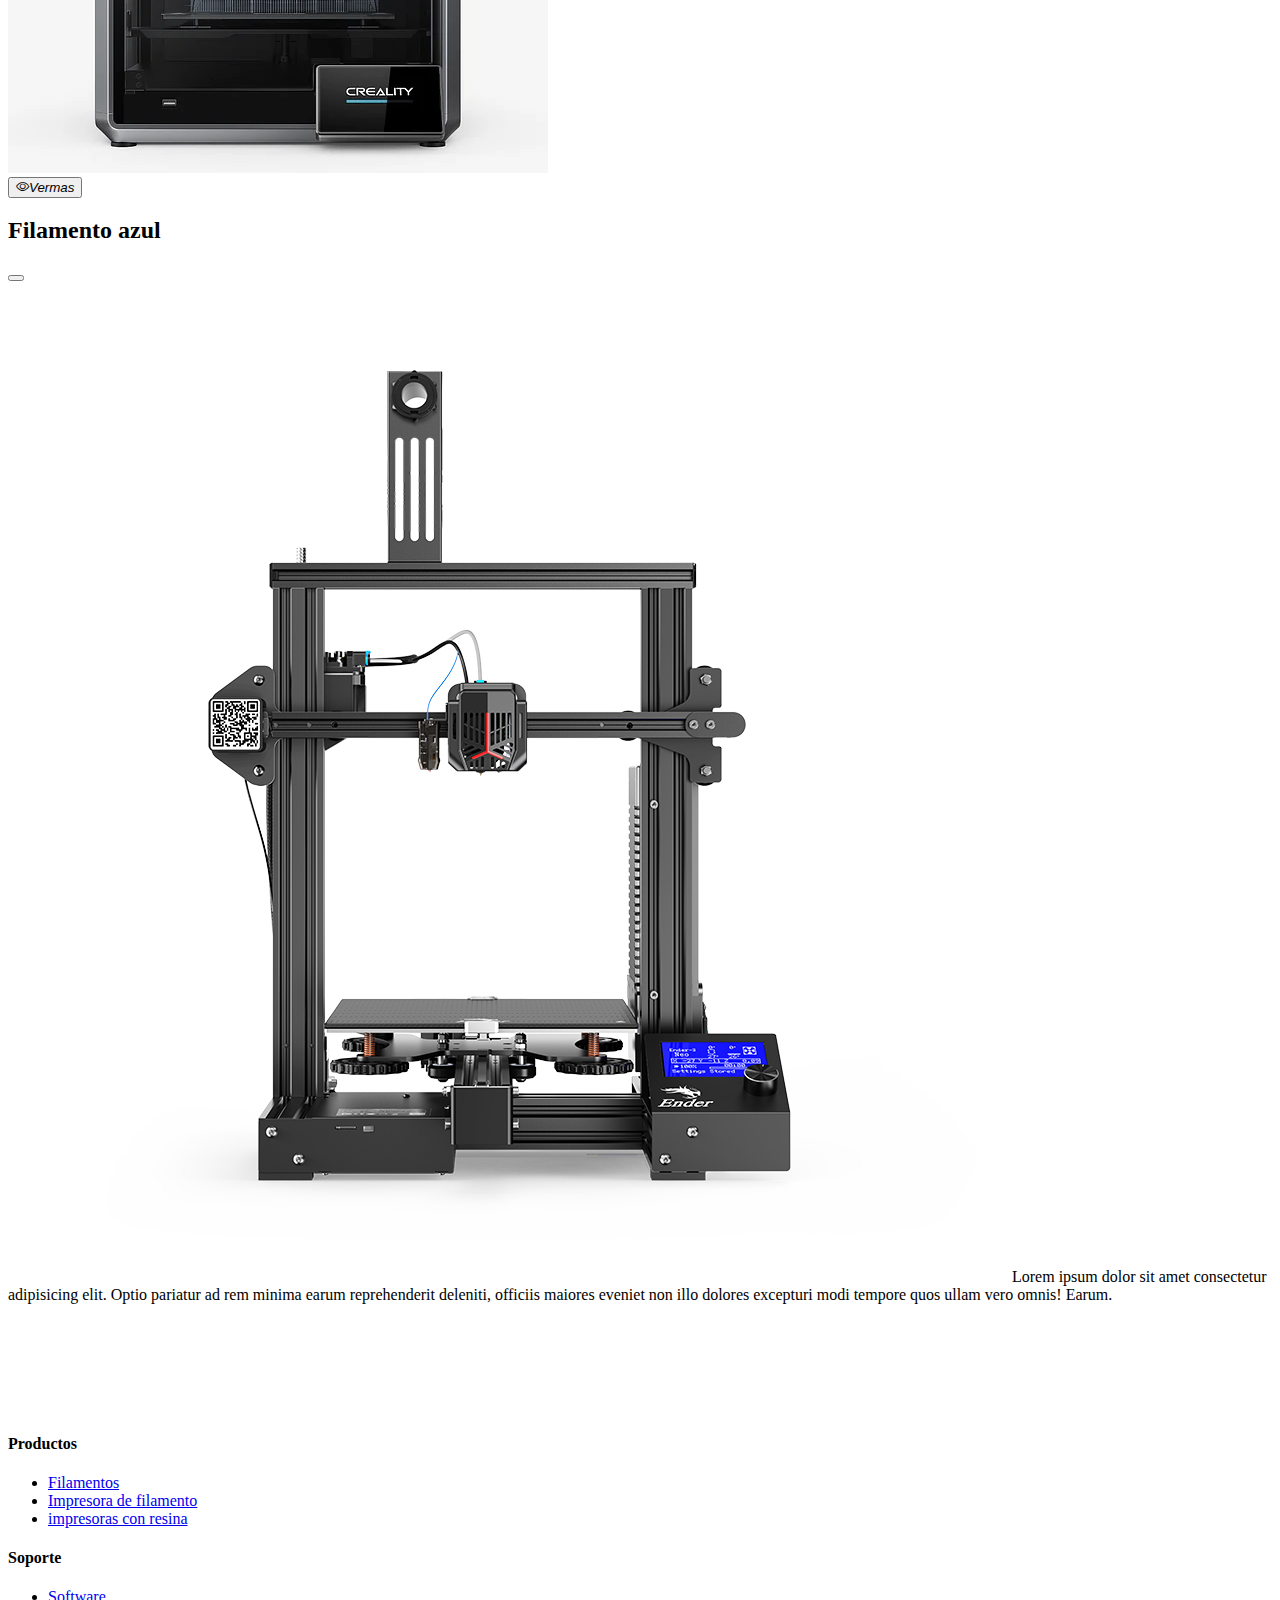
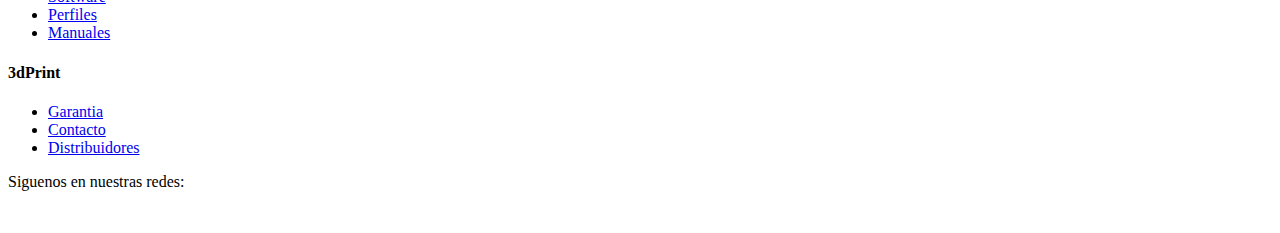
<file: pages/impresoras.html>
<!DOCTYPE html>
<html lang="es">
  <head>
    <meta charset="UTF-8" />
    <meta name="viewport" content="width=device-width, initial-scale=1.0" />
    <meta name="description" content="venta de insumos para impresoras 3d" />
    <meta
      name="keywords"
      content="filamento, pls, tpu, impresoras 3d, prusa, resina"
    />
    <meta name="author" content="Pablo Gonzalez" />
    <link rel="icon" type="image/png" href="../img/logo-footer.png" />
    <link
      href="https://cdn.jsdelivr.net/npm/bootstrap@5.3.1/dist/css/bootstrap.min.css"
      rel="stylesheet"
      integrity="sha384-4bw+/aepP/YC94hEpVNVgiZdgIC5+VKNBQNGCHeKRQN+PtmoHDEXuppvnDJzQIu9"
      crossorigin="anonymous"
    />
    <link
      rel="stylesheet"
      href="https://cdn.jsdelivr.net/npm/bootstrap-icons@1.10.5/font/bootstrap-icons.css"
    />
    <link rel="stylesheet" href="../css/style.css" />
    <title>HELLBOT</title>
  </head>
  <body>
    <header>
      <nav class="navbar navbar-expand-lg bg-dark navbar-dark">
        <div class="container">
          <a class="navbar-brand" href="../index.html"
            ><img src="../img/logo_simple_blanco.png" alt=""
          /></a>
          <button
            class="navbar-toggler"
            type="button"
            data-bs-toggle="collapse"
            data-bs-target="#navbarSupportedContent"
            aria-controls="navbarSupportedContent"
            aria-expanded="false"
            aria-label="Toggle navigation"
          >
            <span class="navbar-toggler-icon"></span>
          </button>
          <div class="collapse navbar-collapse" id="navbarSupportedContent">
            <ul class="navbar-nav ms-auto mb-2 mb-lg-0">
              <li class="nav-item">
                <a class="nav-link" aria-current="page" href="../index.html"
                  >Inicio</a
                >
              </li>
              <li class="nav-item">
                <a class="nav-link" href="../pages/productos.html">Productos</a>
              </li>
              <li class="nav-item">
                <a class="nav-link active" href="../pages/impresoras.html"
                  >Impresoras</a
                >
              </li>
              <!-- agregar una pagina con el error 404 -->
              <li class="nav-item">
                <a class="nav-link" href="../pages/contacto.html">Contacto</a>
              </li>
            </ul>
          </div>
        </div>
      </nav>
    </header>
    <main>
      <section class="container my-4">
        <h2>Impresoras</h2>
        <hr />
        <article class="row">
          <div class="col-md-6 col-lg-3 mb-3">
            <div class="card">
              <div class="card-header">
                <h5>Impresora 3d creality ender-3 v3 ke</h5>
              </div>
              <img
                src="../img/Impresora 3d creality ender-3 v3 ke.jpg"
                class="card-img-top"
                alt=""
              />
              <div class="card-body text-center">
                <button
                  class="btn btn-outline-dark"
                  data-bs-toggle="modal"
                  data-bs-target="#modalImpresoras"
                >
                  <i class="bi bi-eye">Vermas</i>
                </button>
              </div>
            </div>
          </div>
          <div class="col-md-6 col-lg-3 mb-3">
            <div class="card">
              <div class="card-header">
                <h5>IMPRESORA 3D CREALITY ENDER-3 NEO</h5>
              </div>
              <img
                src="../img/IMPRESORA 3D CREALITY ENDER-3 NEO.jpg"
                class="card-img-top"
                alt=""
              />
              <div class="card-body text-center">
                <button
                  class="btn btn-outline-dark"
                  data-bs-toggle="modal"
                  data-bs-target="#modalImpresoras"
                >
                  <i class="bi bi-eye">Vermas</i>
                </button>
              </div>
            </div>
          </div>

          <div class="col-md-6 col-lg-3 mb-3">
            <div class="card">
              <div class="card-header">
                <h5>IMPRESORA 3D CREALITY ENDER-3 NEO</h5>
              </div>
              <img
                src="../img/IMPRESORA 3D CREALITY ENDER-3 NEO.jpg"
                class="card-img-top"
                alt=""
              />
              <div class="card-body text-center">
                <button
                  class="btn btn-outline-dark"
                  data-bs-toggle="modal"
                  data-bs-target="#modalImpresoras"
                >
                  <i class="bi bi-eye">Vermas</i>
                </button>
              </div>
            </div>
          </div>

          <div class="col-md-6 col-lg-3 mb-3">
            <div class="card">
              <div class="card-header">
                <h5>IMPRESORA 3D CREALITY ENDER-3 V3 SE</h5>
              </div>
              <img
                src="../img/IMPRESORA 3D CREALITY ENDER-3 V3 SE.jpg"
                class="card-img-top"
                alt=""
              />
              <div class="card-body text-center">
                <button
                  class="btn btn-outline-dark"
                  data-bs-toggle="modal"
                  data-bs-target="#modalImpresoras"
                >
                  <i class="bi bi-eye">Vermas</i>
                </button>
              </div>
            </div>
          </div>

          <div class="col-md-6 col-lg-3 mb-3">
            <div class="card">
              <div class="card-header">
                <h5>IMPRESORA 3D CREALITY ENDER-3</h5>
              </div>
              <img
                src="../img/IMPRESORA 3D CREALITY ENDER-3.webp"
                class="card-img-top"
                alt=""
              />
              <div class="card-body text-center">
                <button
                  class="btn btn-outline-dark"
                  data-bs-toggle="modal"
                  data-bs-target="#modalImpresoras"
                >
                  <i class="bi bi-eye">Vermas</i>
                </button>
              </div>
            </div>
          </div>

          <div class="col-md-6 col-lg-3 mb-3">
            <div class="card">
              <div class="card-header">
                <h5>IMPRESORA 3D CREALITY HALOT-MAGE</h5>
              </div>
              <img
                src="../img/IMPRESORA 3D CREALITY HALOT-MAGE.webp"
                class="card-img-top"
                alt=""
              />
              <div class="card-body text-center">
                <button
                  class="btn btn-outline-dark"
                  data-bs-toggle="modal"
                  data-bs-target="#modalImpresoras"
                >
                  <i class="bi bi-eye">Vermas</i>
                </button>
              </div>
            </div>
          </div>

          <div class="col-md-6 col-lg-3 mb-3">
            <div class="card">
              <div class="card-header">
                <h5>IMPRESORA 3D CREALITY HALOT-ONE PRO</h5>
              </div>
              <img
                src="../img/IMPRESORA 3D CREALITY HALOT-ONE PRO.webp"
                class="card-img-top"
                alt=""
              />
              <div class="card-body text-center">
                <button
                  class="btn btn-outline-dark"
                  data-bs-toggle="modal"
                  data-bs-target="#modalImpresoras"
                >
                  <i class="bi bi-eye">Vermas</i>
                </button>
              </div>
            </div>
          </div>

          <div class="col-md-6 col-lg-3 mb-3">
            <div class="card">
              <div class="card-header">
                <h5>IMPRESORA 3D CREALITY K1</h5>
              </div>
              <img
                src="../img/IMPRESORA 3D CREALITY K1.webp"
                class="card-img-top"
                alt=""
              />
              <div class="card-body text-center">
                <button
                  class="btn btn-outline-dark"
                  data-bs-toggle="modal"
                  data-bs-target="#modalImpresoras"
                >
                  <i class="bi bi-eye">Vermas</i>
                </button>
              </div>
            </div>
          </div>
        </article>
      </section>
    </main>

    <!-- Modal -->
    <div
      class="modal fade"
      id="modalImpresoras"
      tabindex="-1"
      aria-labelledby="modalImpresoras"
      aria-hidden="true"
    >
      <div class="modal-dialog">
        <div class="modal-content">
          <div class="modal-header">
            <h2 class="modal-title fs-5" id="modalImpresorasLabel">
              Filamento azul
            </h2>
            <button
              type="button"
              class="btn-close"
              data-bs-dismiss="modal"
              aria-label="Close"
            ></button>
          </div>
          <div class="modal-body">
            <img
              class="w-100"
              src="../img/IMPRESORA 3D CREALITY ENDER-3 NEO.jpg"
              alt=""
            />
            Lorem ipsum dolor sit amet consectetur adipisicing elit. Optio
            pariatur ad rem minima earum reprehenderit deleniti, officiis
            maiores eveniet non illo dolores excepturi modi tempore quos ullam
            vero omnis! Earum.
          </div>
        </div>
      </div>
    </div>

    <footer class="bg-dark text-light py-3">
      <section class="container">
        <div class="row">
          <div class="col-md-12 col-lg-3 text-center text-lg-start">
            <img src="../img/logo-footer.png" alt="logo 3dPrint" />
          </div>
          <div class="col-md-4 col-lg-3">
            <h4>Productos</h4>
            <ul class="list-unstyled">
              <li>
                <a
                  href="./pages/error404.html"
                  class="link-light link-underline-opacity-0 link-underline-opacity-25-hover"
                  >Filamentos</a
                >
              </li>
              <li>
                <a
                  href="./pages/error404.html"
                  class="link-light link-underline-opacity-0 link-underline-opacity-25-hover"
                  >Impresora de filamento</a
                >
              </li>
              <li>
                <a
                  href="./pages/error404.html"
                  class="link-light link-underline-opacity-0 link-underline-opacity-25-hover"
                  >impresoras con resina</a
                >
              </li>
            </ul>
          </div>
          <div class="col-md-4 col-lg-3">
            <h4>Soporte</h4>
            <ul class="list-unstyled">
              <li>
                <a
                  href="./pages/error404.html"
                  class="link-light link-underline-opacity-0 link-underline-opacity-25-hover"
                  >Software</a
                >
              </li>
              <li>
                <a
                  href="./pages/error404.html"
                  class="link-light link-underline-opacity-0 link-underline-opacity-25-hover"
                  >Perfiles</a
                >
              </li>
              <li>
                <a
                  href="./pages/error404.html"
                  class="link-light link-underline-opacity-0 link-underline-opacity-25-hover"
                  >Manuales</a
                >
              </li>
            </ul>
          </div>
          <div class="col-md-4 col-lg-3">
            <h4>3dPrint</h4>
            <ul class="list-unstyled">
              <li>
                <a
                  href="./pages/error404.html"
                  class="link-light link-underline-opacity-0 link-underline-opacity-25-hover"
                  >Garantia</a
                >
              </li>
              <li>
                <a
                  href="./pages/error404.html"
                  class="link-light link-underline-opacity-0 link-underline-opacity-25-hover"
                  >Contacto</a
                >
              </li>
              <li>
                <a
                  href="./pages/error404.html"
                  class="link-light link-underline-opacity-0 link-underline-opacity-25-hover"
                  >Distribuidores</a
                >
              </li>
            </ul>
            <p>Siguenos en nuestras redes:</p>
            <div class="d-flex justify-content-end m-3 redes">
              <a href="../pages/error404.html"
                ><i class="bi bi-instagram fs-3 m-2"></i
              ></a>
              <a href="../pages/error404.html"
                ><i class="bi bi-facebook fs-3 m-2"></i
              ></a>
              <a href="../pages/error404.html"
                ><i class="bi bi-twitter fs-3 m-2"></i
              ></a>
            </div>
          </div>
        </div>
      </section>
    </footer>
    <!-- <script src="./js/bootstrap.min.js"></script> -->
    <script
      src="https://cdn.jsdelivr.net/npm/bootstrap@5.3.1/dist/js/bootstrap.bundle.min.js"
      integrity="sha384-HwwvtgBNo3bZJJLYd8oVXjrBZt8cqVSpeBNS5n7C8IVInixGAoxmnlMuBnhbgrkm"
      crossorigin="anonymous"
    ></script>
  </body>
</html>
</file>
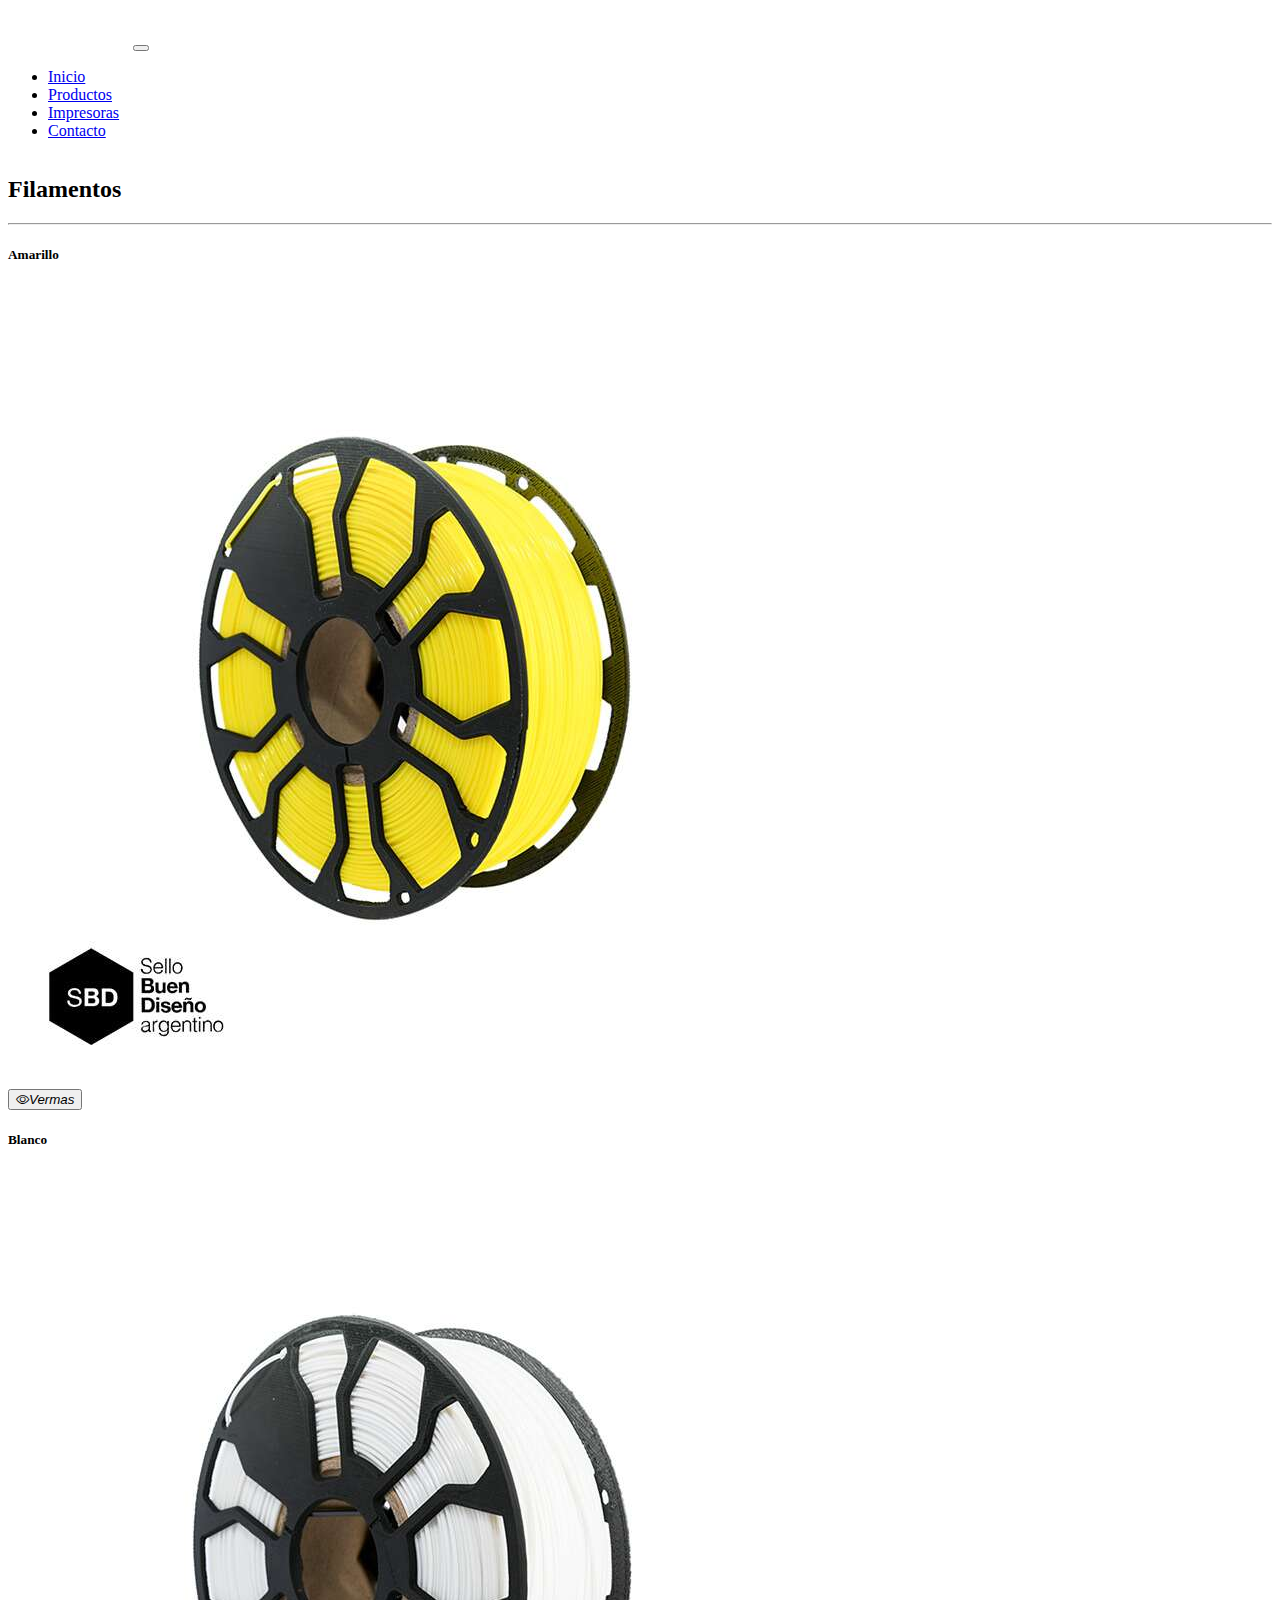
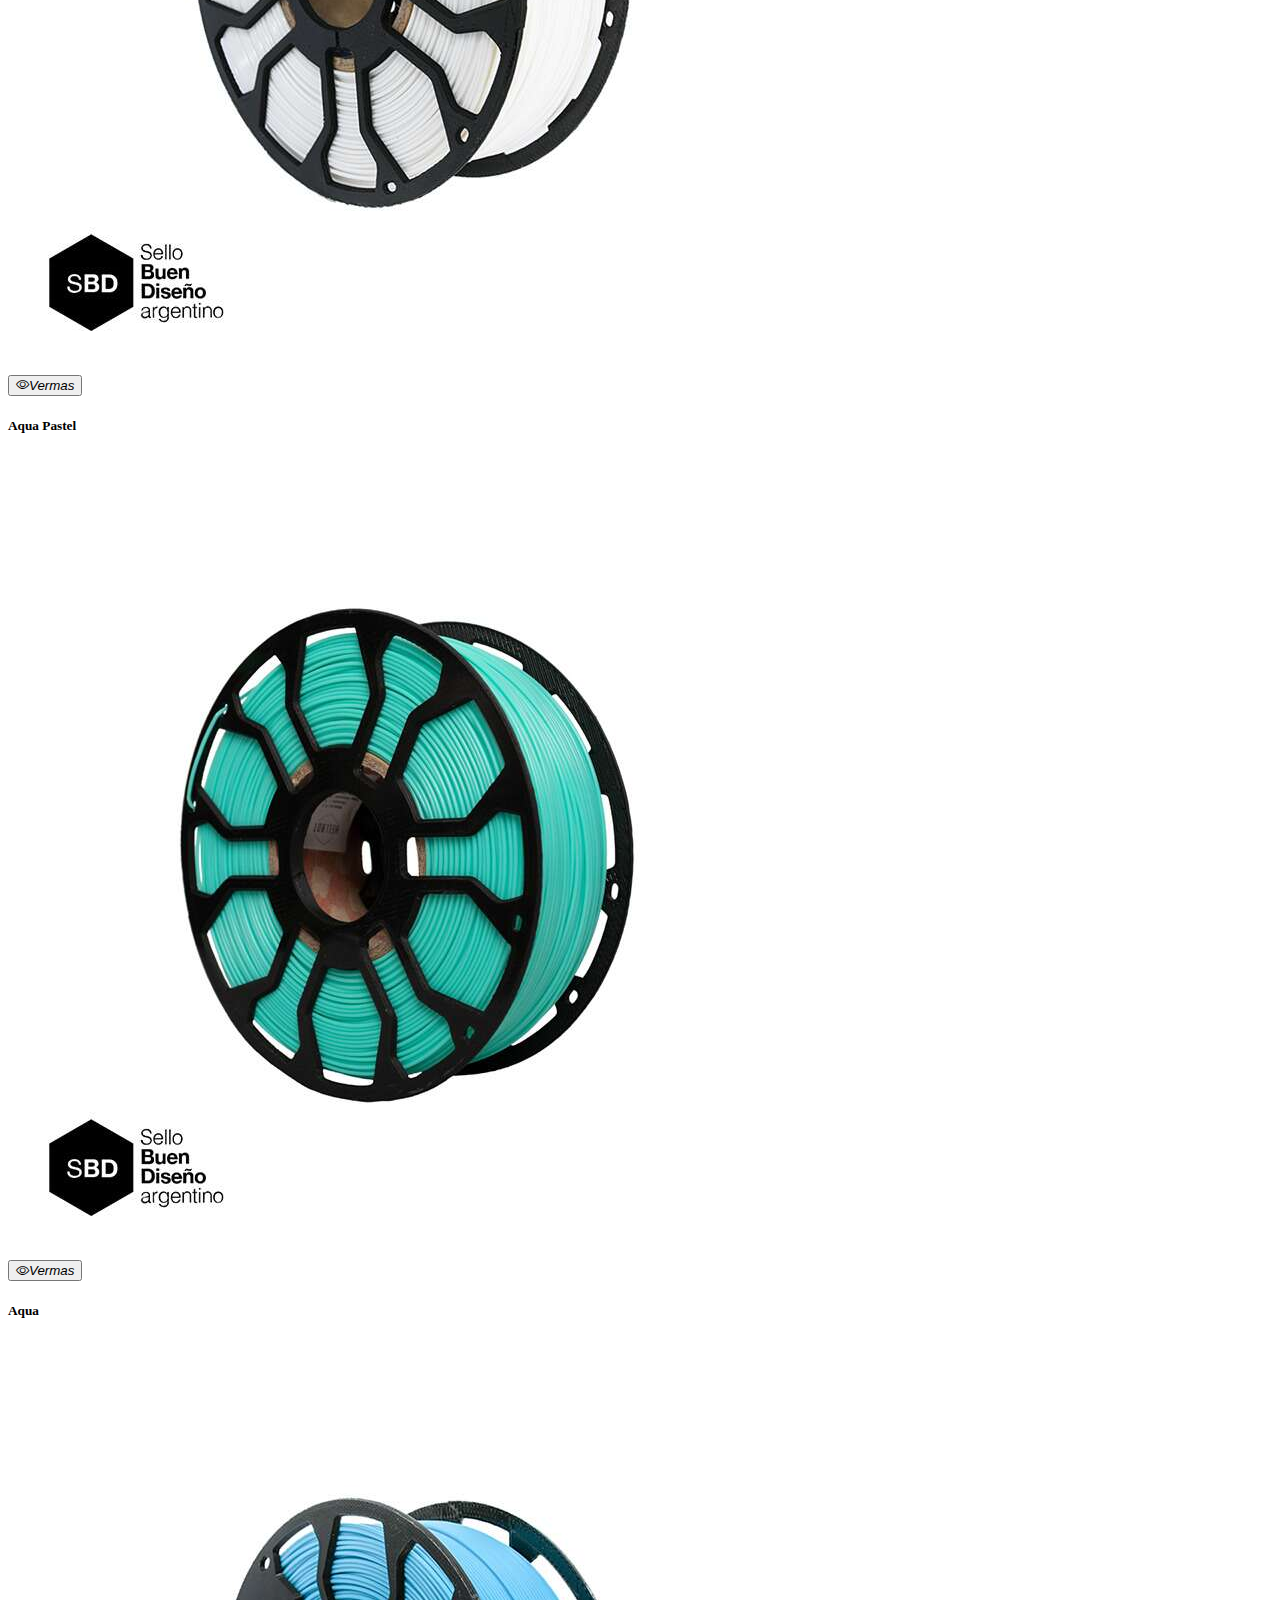
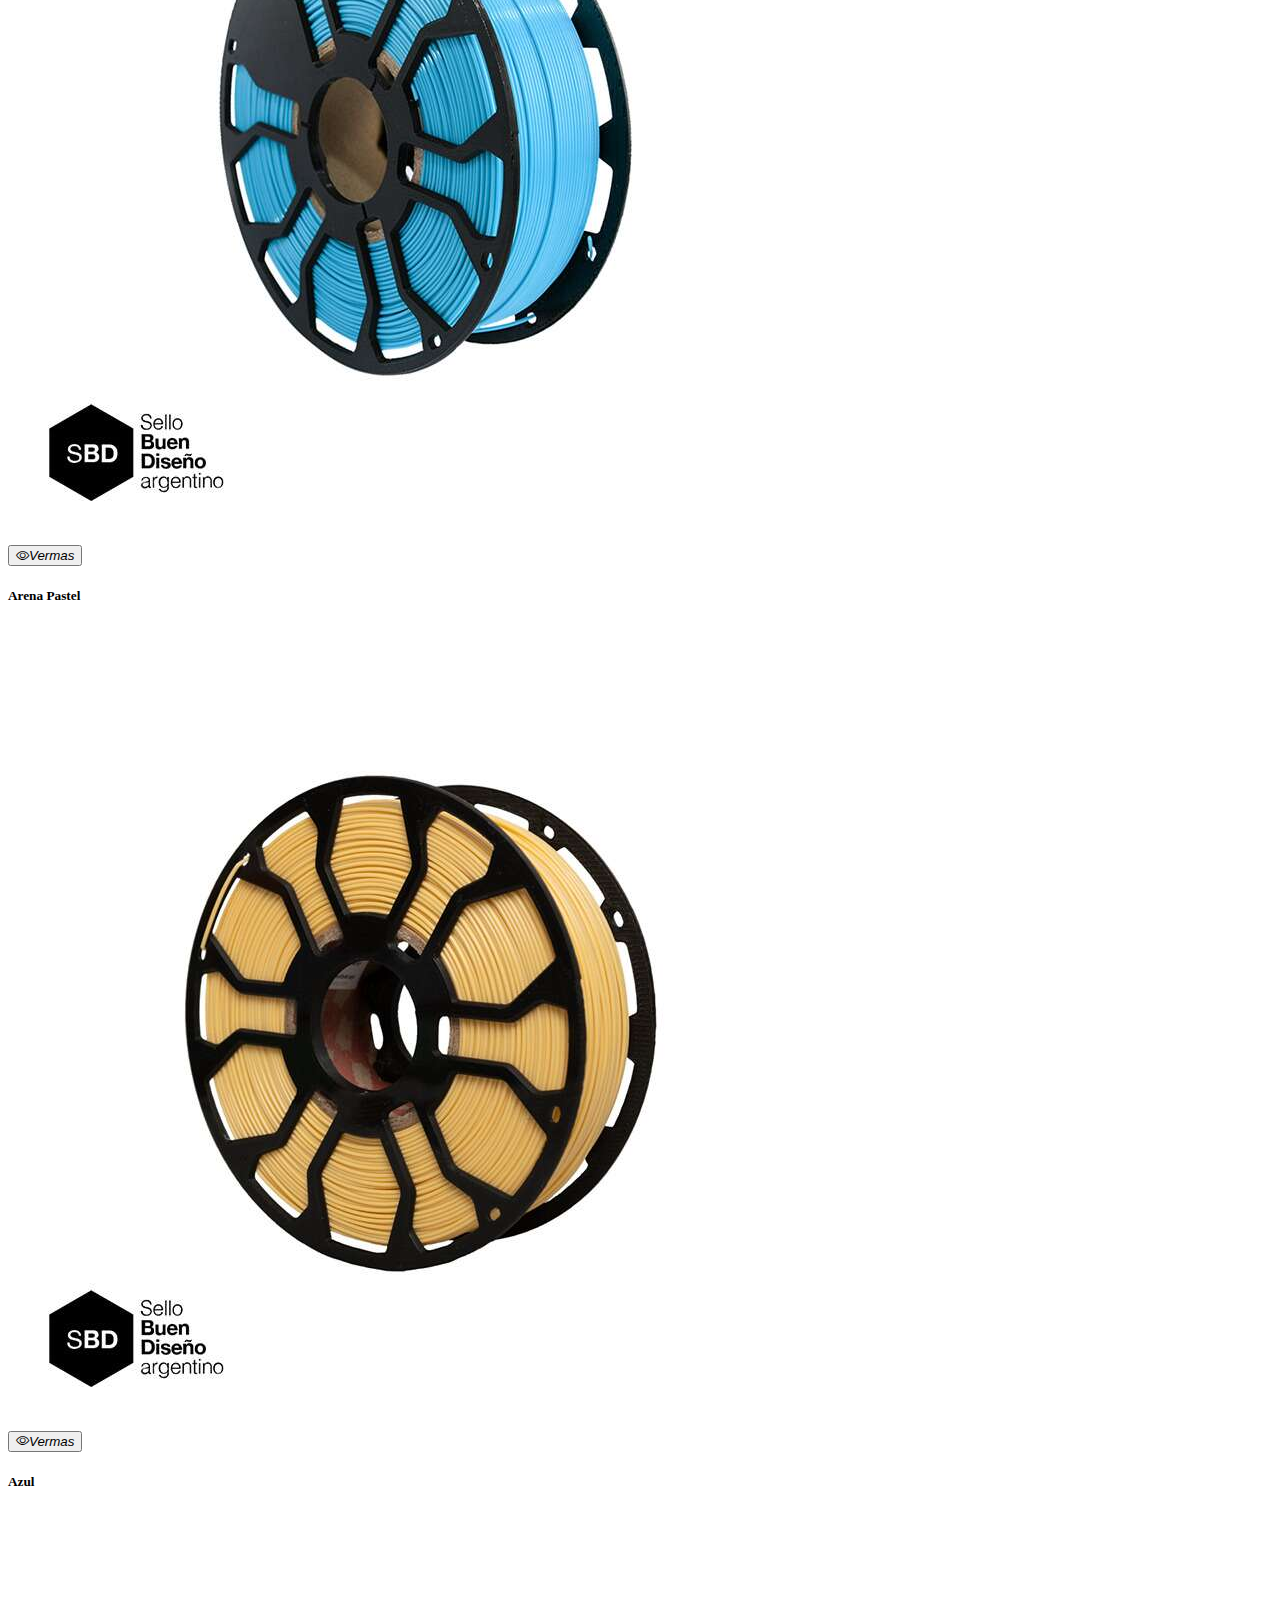
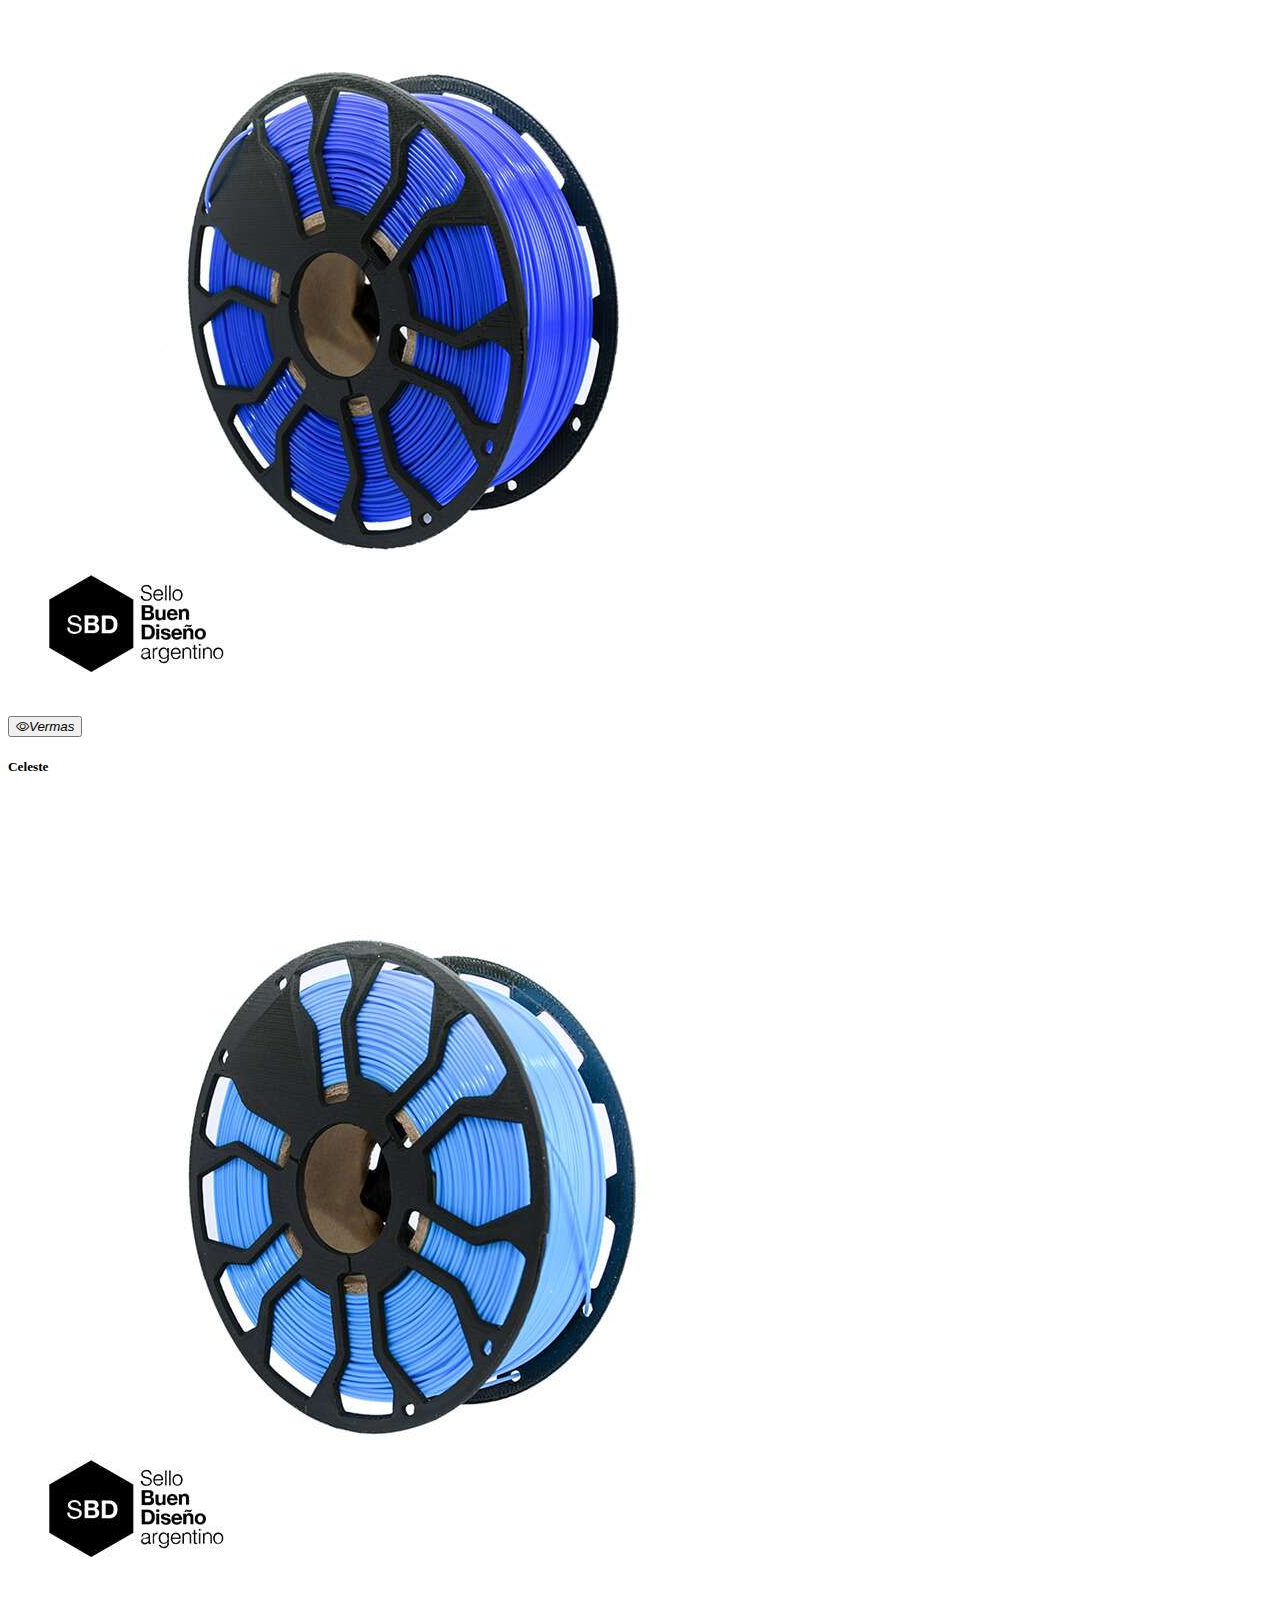
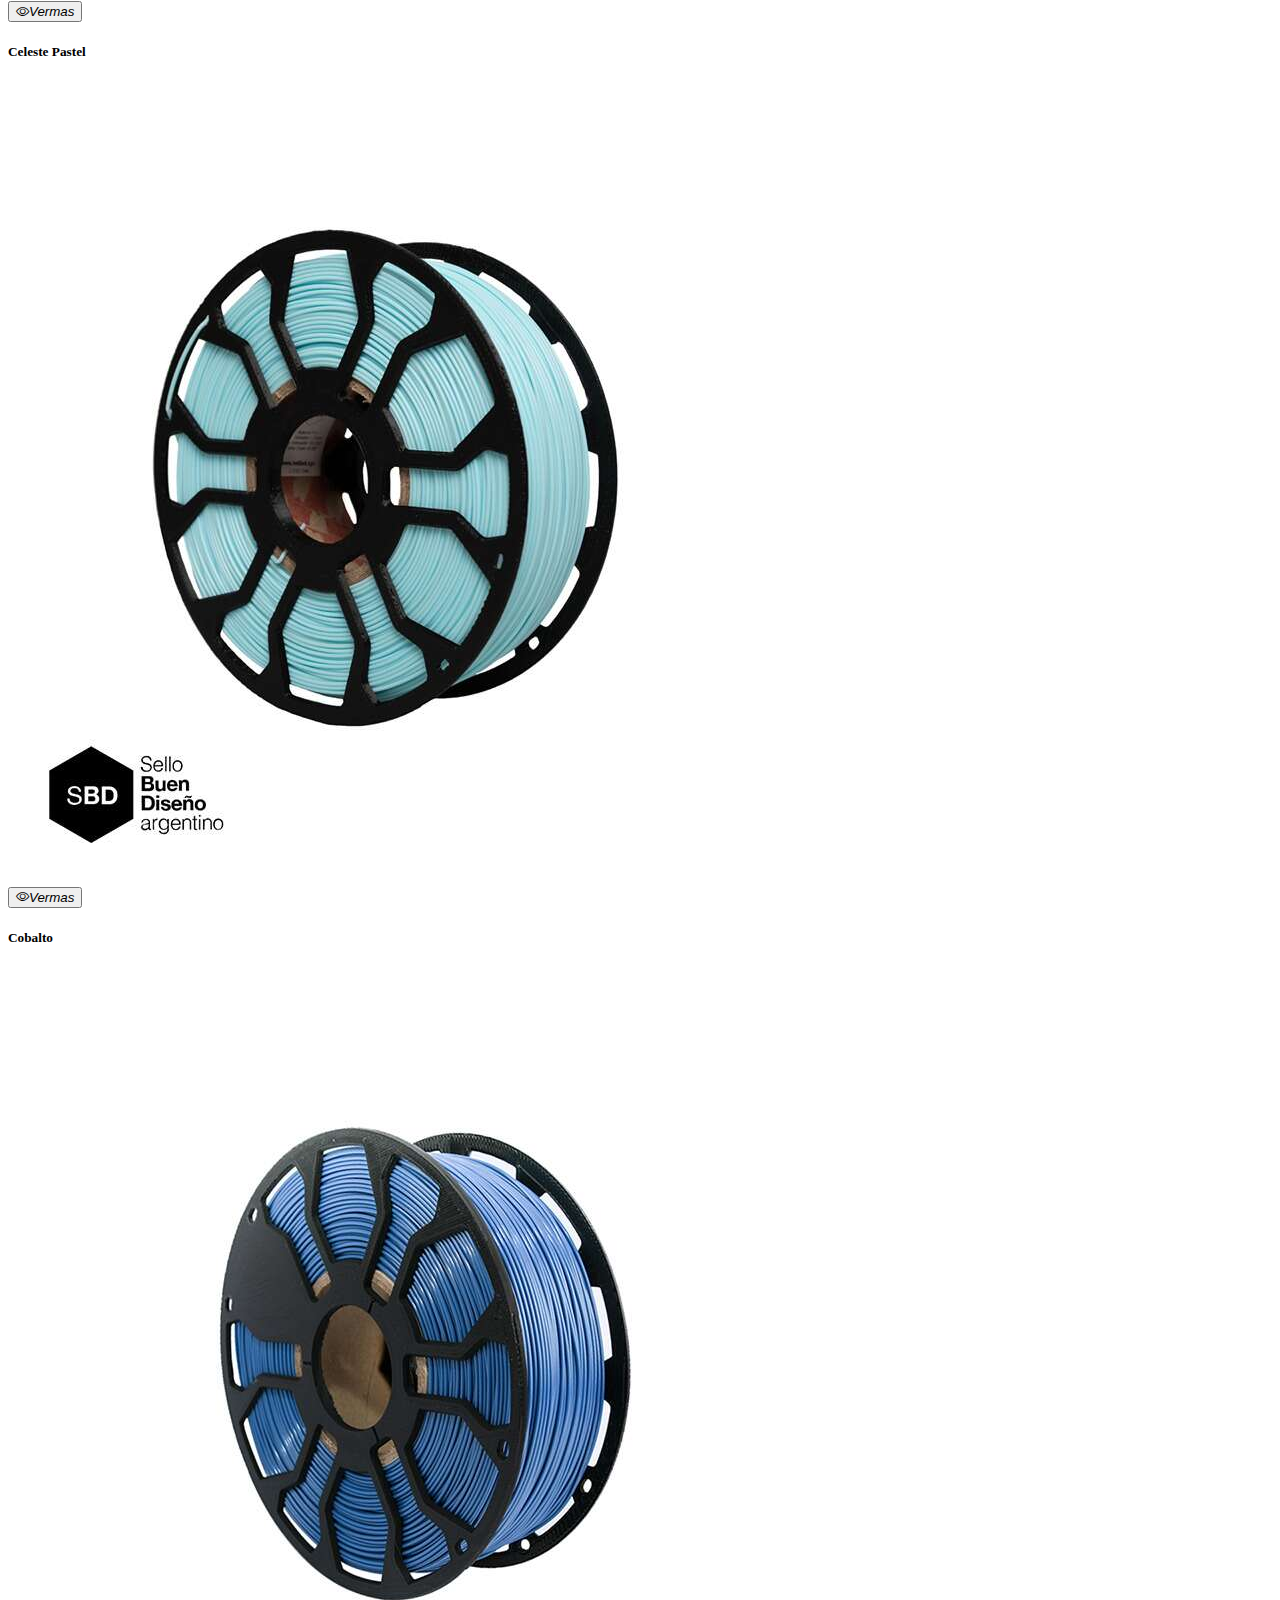
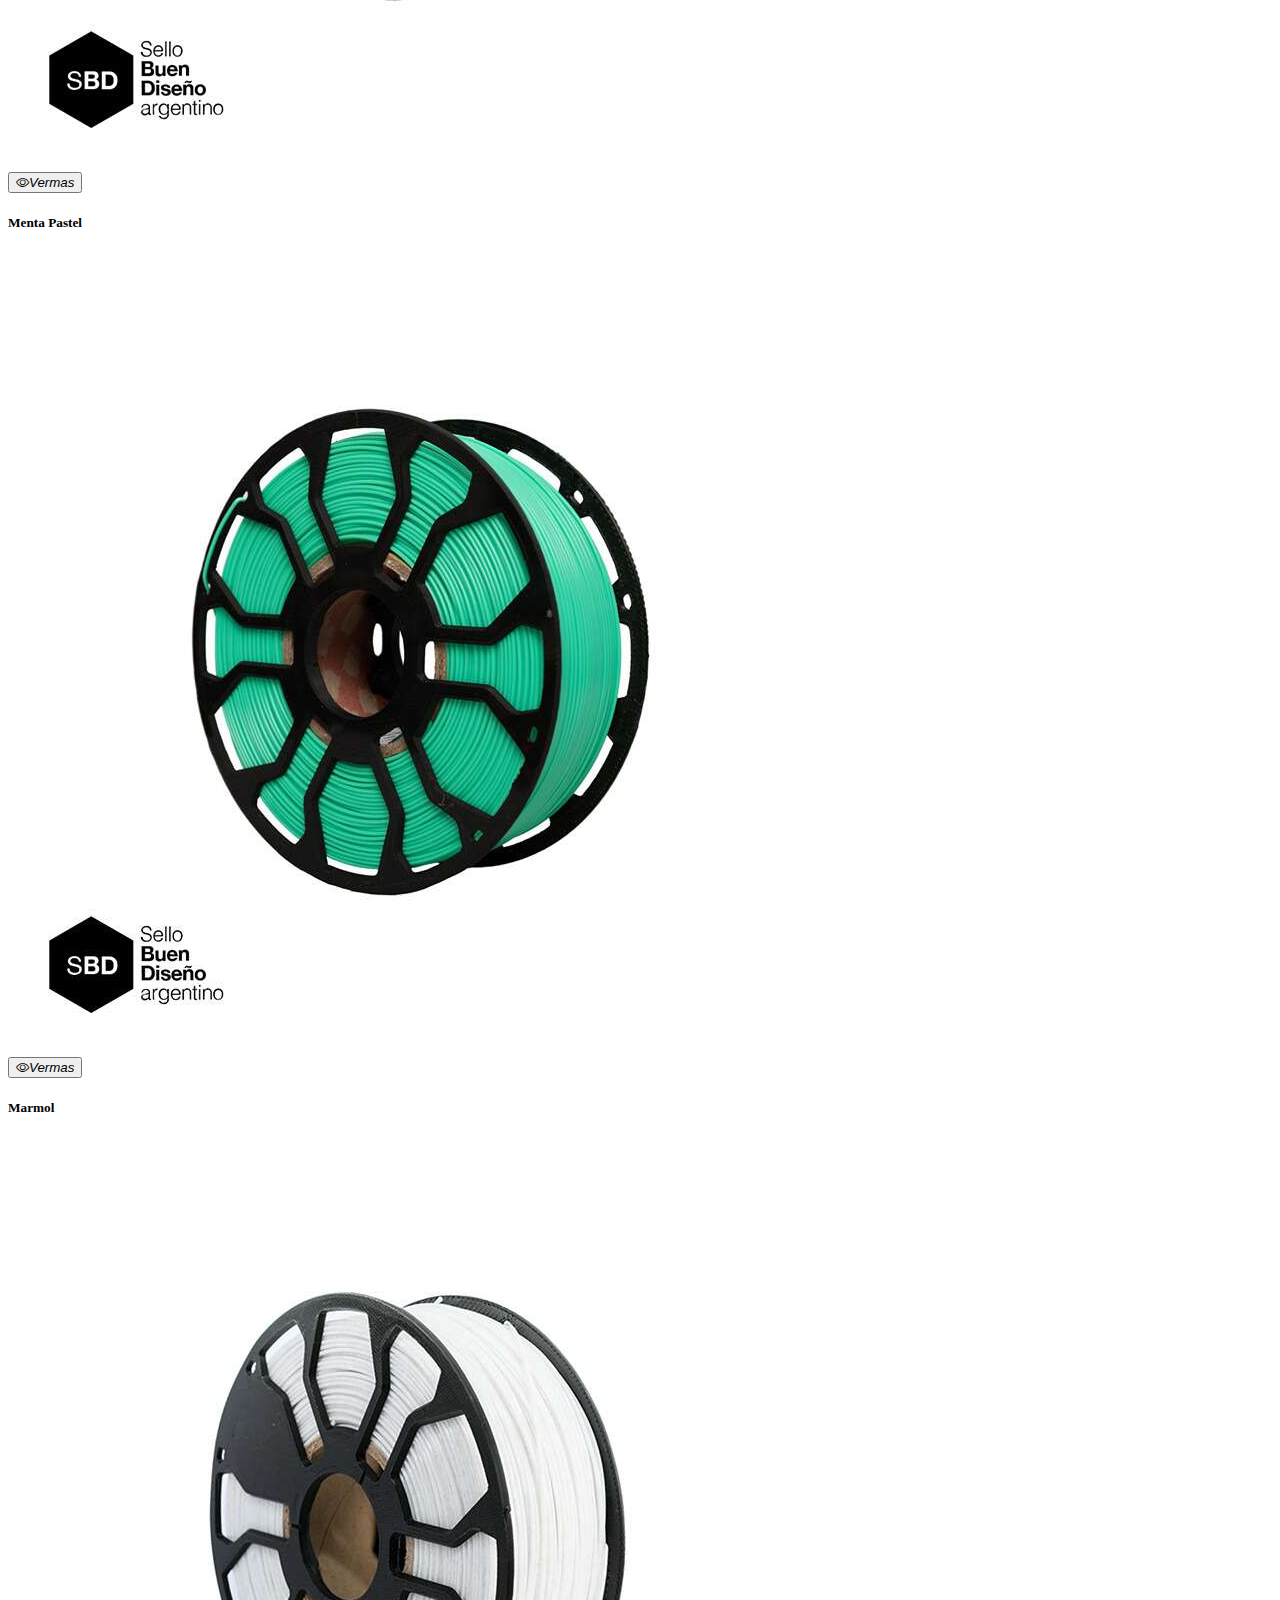
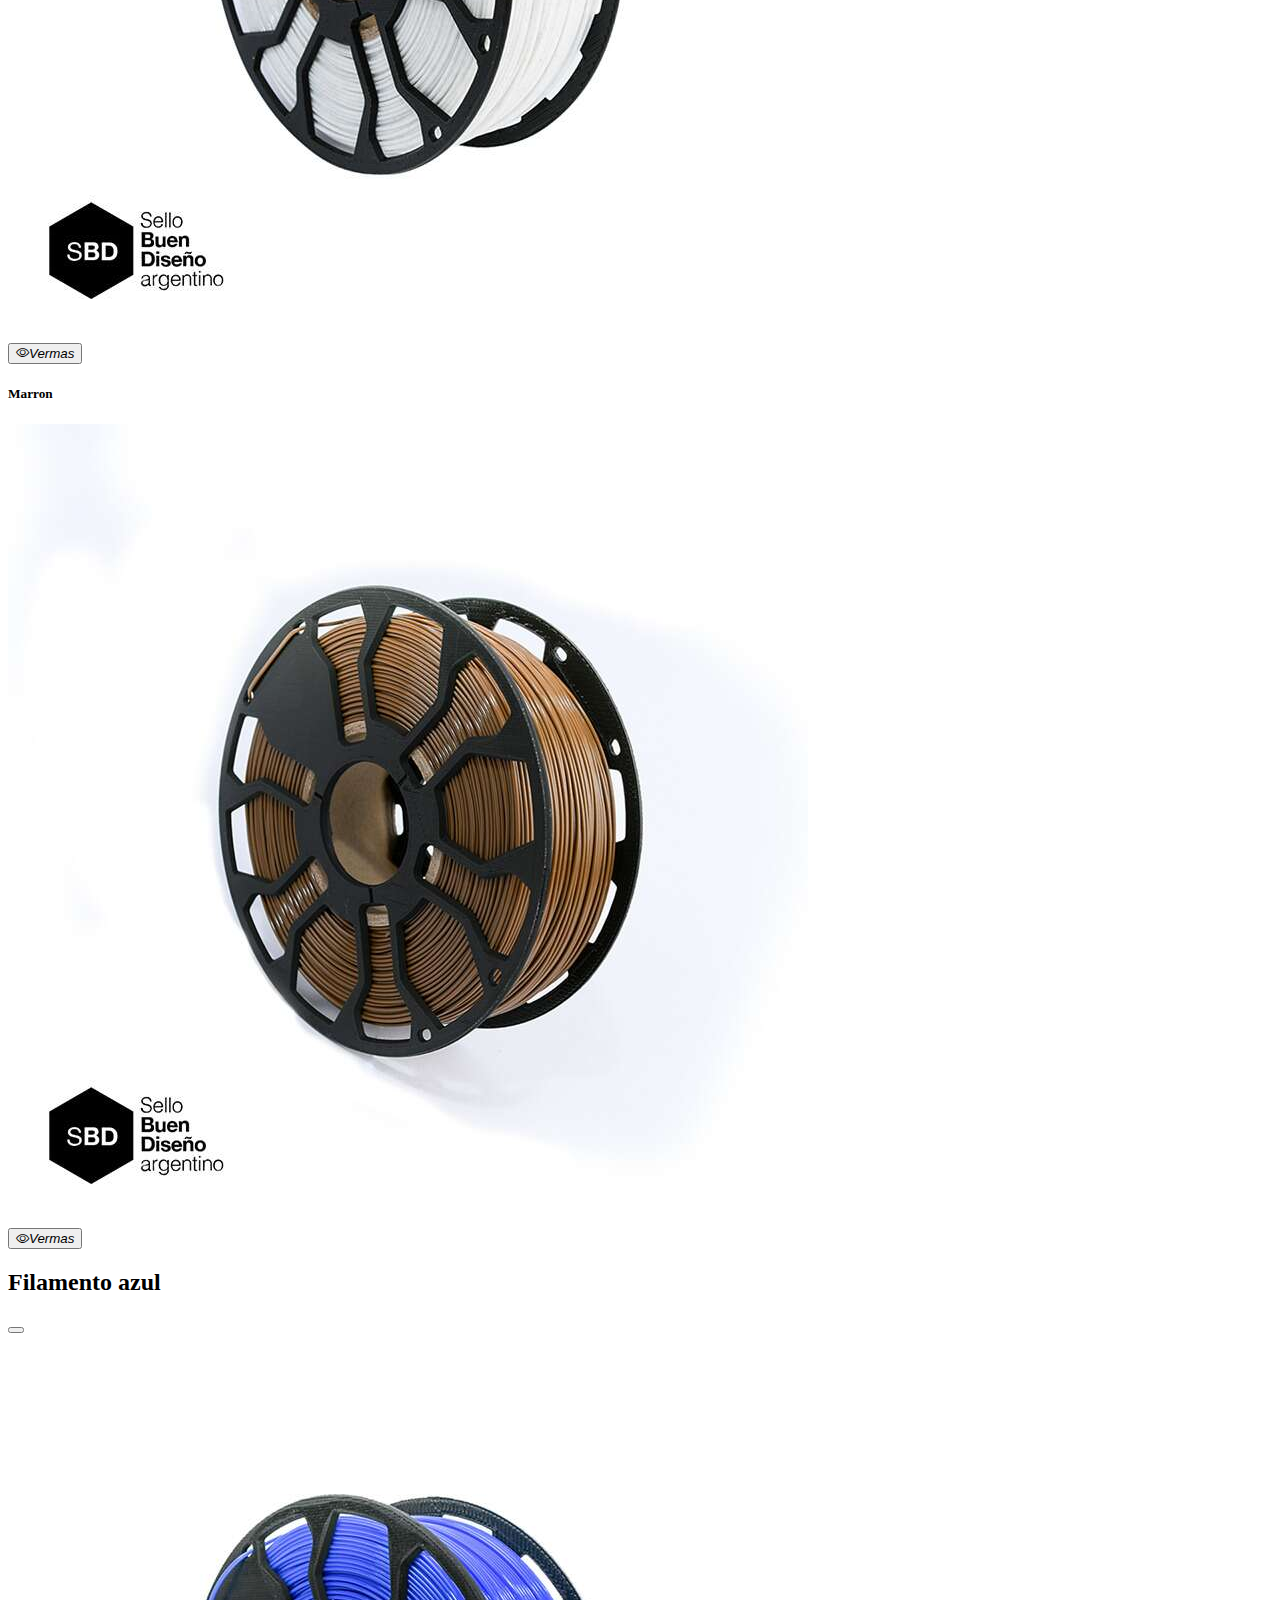
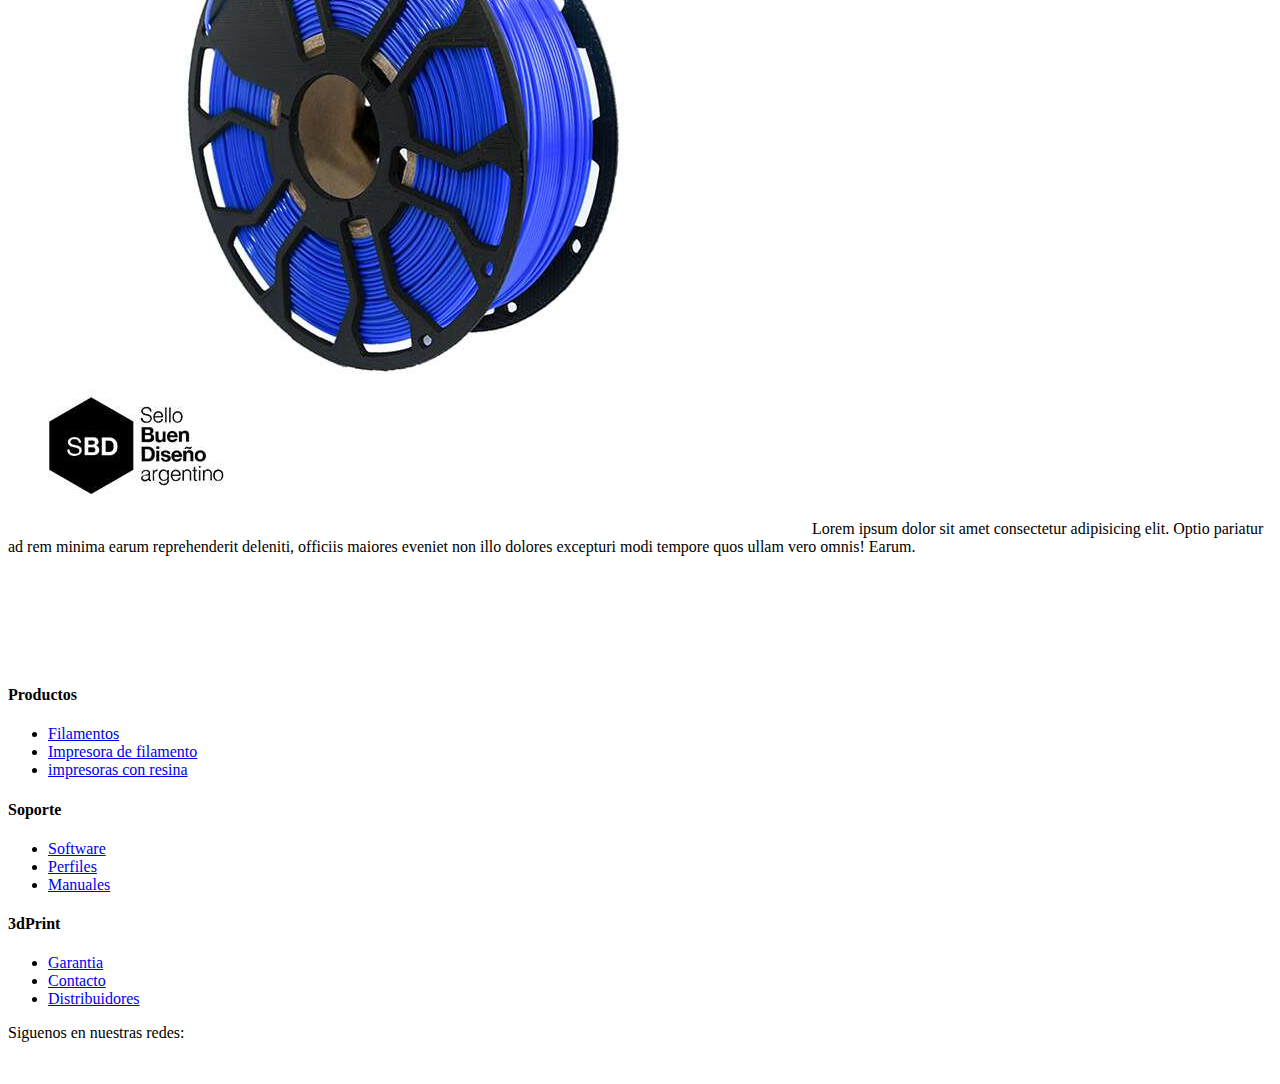
<file: pages/productos.html>
<!DOCTYPE html>
<html lang="es">
  <head>
    <meta charset="UTF-8" />
    <meta name="viewport" content="width=device-width, initial-scale=1.0" />
    <meta name="description" content="venta de insumos para impresoras 3d" />
    <meta
      name="keywords"
      content="filamento, pls, tpu, impresoras 3d, prusa, resina"
    />
    <meta name="author" content="Pablo Gonzalez" />
    <link rel="icon" type="image/png" href="../img/logo-footer.png" />
    <link
      href="https://cdn.jsdelivr.net/npm/bootstrap@5.3.1/dist/css/bootstrap.min.css"
      rel="stylesheet"
      integrity="sha384-4bw+/aepP/YC94hEpVNVgiZdgIC5+VKNBQNGCHeKRQN+PtmoHDEXuppvnDJzQIu9"
      crossorigin="anonymous"
    />
    <link
      rel="stylesheet"
      href="https://cdn.jsdelivr.net/npm/bootstrap-icons@1.10.5/font/bootstrap-icons.css"
    />
    <link rel="stylesheet" href="../css/style.css" />
    <title>HELLBOT</title>
  </head>
  <body>
    <header>
      <nav class="navbar navbar-expand-lg bg-dark navbar-dark">
        <div class="container">
          <a class="navbar-brand" href="../index.html"
            ><img src="../img/logo_simple_blanco.png" alt=""
          /></a>
          <button
            class="navbar-toggler"
            type="button"
            data-bs-toggle="collapse"
            data-bs-target="#navbarSupportedContent"
            aria-controls="navbarSupportedContent"
            aria-expanded="false"
            aria-label="Toggle navigation"
          >
            <span class="navbar-toggler-icon"></span>
          </button>
          <div class="collapse navbar-collapse" id="navbarSupportedContent">
            <ul class="navbar-nav ms-auto mb-2 mb-lg-0">
              <li class="nav-item">
                <a class="nav-link" aria-current="page" href="../index.html"
                  >Inicio</a
                >
              </li>
              <li class="nav-item">
                <a class="nav-link active" href="../pages/productos.html"
                  >Productos</a
                >
              </li>
              <li class="nav-item">
                <a class="nav-link" href="../pages/impresoras.html"
                  >Impresoras</a
                >
              </li>
              <!-- agregar una pagina con el error 404 -->
              <li class="nav-item">
                <a class="nav-link" href="../pages/contacto.html">Contacto</a>
              </li>
            </ul>
          </div>
        </div>
      </nav>
    </header>
    <main>
      <section class="container my-4">
        <h2>Filamentos</h2>
        <hr />
        <article class="row">
          <div class="col-md-4 col-lg-2 mb-3">
            <div class="card">
              <div class="card-header">
                <h5>Amarillo</h5>
              </div>
              <img
                src="../img/Amarillo-800x800.jpg"
                class="card-img-top"
                alt="Filamento amarillo"
              />
              <div class="card-body text-center">
                <button
                  class="btn btn-outline-dark"
                  data-bs-toggle="modal"
                  data-bs-target="#modalImpresora"
                >
                  <i class="bi bi-eye">Vermas</i>
                </button>
              </div>
            </div>
          </div>
          <div class="col-md-4 col-lg-2 mb-3">
            <div class="card">
              <div class="card-header">
                <h5>Blanco</h5>
              </div>
              <img
                src="../img/Blanco-800x800.jpg"
                class="card-img-top"
                alt="Filamento blanco"
              />
              <div class="card-body text-center">
                <button
                  class="btn btn-outline-dark"
                  data-bs-toggle="modal"
                  data-bs-target="#modalImpresora"
                >
                  <i class="bi bi-eye">Vermas</i>
                </button>
              </div>
            </div>
          </div>
          <div class="col-md-4 col-lg-2 mb-3">
            <div class="card">
              <div class="card-header">
                <h5>Aqua Pastel</h5>
              </div>
              <img
                src="../img/Aqua-Pastel-800x800.jpg"
                class="card-img-top"
                alt="Filamento aqua pastel"
              />
              <div class="card-body text-center">
                <button
                  class="btn btn-outline-dark"
                  data-bs-toggle="modal"
                  data-bs-target="#modalImpresora"
                >
                  <i class="bi bi-eye">Vermas</i>
                </button>
              </div>
            </div>
          </div>
          <div class="col-md-4 col-lg-2 mb-3">
            <div class="card">
              <div class="card-header">
                <h5>Aqua</h5>
              </div>
              <img
                src="../img/Aqua-800x800.jpg"
                class="card-img-top"
                alt="Filamento aqua"
              />
              <div class="card-body text-center">
                <button
                  class="btn btn-outline-dark"
                  data-bs-toggle="modal"
                  data-bs-target="#modalImpresora"
                >
                  <i class="bi bi-eye">Vermas</i>
                </button>
              </div>
            </div>
          </div>
          <div class="col-md-4 col-lg-2 mb-3">
            <div class="card">
              <div class="card-header">
                <h5>Arena Pastel</h5>
              </div>
              <img
                src="../img/Arena-Pastel-800x800.jpg"
                class="card-img-top"
                alt="Filamento Arena Pastel"
              />
              <div class="card-body text-center">
                <button
                  class="btn btn-outline-dark"
                  data-bs-toggle="modal"
                  data-bs-target="#modalImpresora"
                >
                  <i class="bi bi-eye">Vermas</i>
                </button>
              </div>
            </div>
          </div>
          <div class="col-md-4 col-lg-2 mb-3">
            <div class="card">
              <div class="card-header">
                <h5>Azul</h5>
              </div>
              <img
                src="../img/Azul-800x800.jpg"
                class="card-img-top"
                alt="Filamento Azul"
              />
              <div class="card-body text-center">
                <button
                  class="btn btn-outline-dark"
                  data-bs-toggle="modal"
                  data-bs-target="#modalImpresora"
                >
                  <i class="bi bi-eye">Vermas</i>
                </button>
              </div>
            </div>
          </div>
          <div class="col-md-4 col-lg-2 mb-3">
            <div class="card">
              <div class="card-header">
                <h5>Celeste</h5>
              </div>
              <img
                src="../img/Celeste-800x800.jpg"
                class="card-img-top"
                alt="Filamento Celeste"
              />
              <div class="card-body text-center">
                <button
                  class="btn btn-outline-dark"
                  data-bs-toggle="modal"
                  data-bs-target="#modalImpresora"
                >
                  <i class="bi bi-eye">Vermas</i>
                </button>
              </div>
            </div>
          </div>
          <div class="col-md-4 col-lg-2 mb-3">
            <div class="card">
              <div class="card-header">
                <h5>Celeste Pastel</h5>
              </div>
              <img
                src="../img/Celeste-Pastel-800x800.jpg"
                class="card-img-top"
                alt="Filamento Celeste-Pastel"
              />
              <div class="card-body text-center">
                <button
                  class="btn btn-outline-dark"
                  data-bs-toggle="modal"
                  data-bs-target="#modalImpresora"
                >
                  <i class="bi bi-eye">Vermas</i>
                </button>
              </div>
            </div>
          </div>
          <div class="col-md-4 col-lg-2 mb-3">
            <div class="card">
              <div class="card-header">
                <h5>Cobalto</h5>
              </div>
              <img
                src="../img/Cobalto-800x800.jpg"
                class="card-img-top"
                alt="Filamento Cobalto"
              />
              <div class="card-body text-center">
                <button
                  class="btn btn-outline-dark"
                  data-bs-toggle="modal"
                  data-bs-target="#modalImpresora"
                >
                  <i class="bi bi-eye">Vermas</i>
                </button>
              </div>
            </div>
          </div>
          <div class="col-md-4 col-lg-2 mb-3">
            <div class="card">
              <div class="card-header">
                <h5>Menta Pastel</h5>
              </div>
              <img
                src="../img/Menta-Pastel-800x800.jpg"
                class="card-img-top"
                alt="Filamento Menta-Pastel"
              />
              <div class="card-body text-center">
                <button
                  class="btn btn-outline-dark"
                  data-bs-toggle="modal"
                  data-bs-target="#modalImpresora"
                >
                  <i class="bi bi-eye">Vermas</i>
                </button>
              </div>
            </div>
          </div>
          <div class="col-md-4 col-lg-2 mb-3">
            <div class="card">
              <div class="card-header">
                <h5>Marmol</h5>
              </div>
              <img
                src="../img/Marmol-800x800.jpg"
                class="card-img-top"
                alt="Filamento Marmol"
              />
              <div class="card-body text-center">
                <button
                  class="btn btn-outline-dark"
                  data-bs-toggle="modal"
                  data-bs-target="#modalImpresora"
                >
                  <i class="bi bi-eye">Vermas</i>
                </button>
              </div>
            </div>
          </div>
          <div class="col-md-4 col-lg-2 mb-3">
            <div class="card">
              <div class="card-header">
                <h5>Marron</h5>
              </div>
              <img
                src="../img/Marron-800x800.jpg"
                class="card-img-top"
                alt="Filamento Marron"
              />
              <div class="card-body text-center">
                <button
                  class="btn btn-outline-dark"
                  data-bs-toggle="modal"
                  data-bs-target="#modalImpresora"
                >
                  <i class="bi bi-eye">Vermas</i>
                </button>
              </div>
            </div>
          </div>
        </article>
      </section>
    </main>
    <!-- Modal -->
    <div
      class="modal fade"
      id="modalImpresora"
      tabindex="-1"
      aria-labelledby="modalFilamentoAmarilloLabel"
      aria-hidden="true"
    >
      <div class="modal-dialog">
        <div class="modal-content">
          <div class="modal-header">
            <h2 class="modal-title fs-5" id="modalFilamentoAmarilloLabel">
              Filamento azul
            </h2>
            <button
              type="button"
              class="btn-close"
              data-bs-dismiss="modal"
              aria-label="Close"
            ></button>
          </div>
          <div class="modal-body">
            <img class="w-100" src="../img/Azul-800x800.jpg" alt="" />
            Lorem ipsum dolor sit amet consectetur adipisicing elit. Optio
            pariatur ad rem minima earum reprehenderit deleniti, officiis
            maiores eveniet non illo dolores excepturi modi tempore quos ullam
            vero omnis! Earum.
          </div>
        </div>
      </div>
    </div>

    <footer class="bg-dark text-light py-3">
      <section class="container">
        <div class="row">
          <div class="col-md-12 col-lg-3 text-center text-lg-start">
            <img src="../img/logo-footer.png" alt="logo 3dPrint" />
          </div>
          <div class="col-md-4 col-lg-3">
            <h4>Productos</h4>
            <ul class="list-unstyled">
              <li>
                <a
                  href="./pages/error404.html"
                  class="link-light link-underline-opacity-0 link-underline-opacity-25-hover"
                  >Filamentos</a
                >
              </li>
              <li>
                <a
                  href="./pages/error404.html"
                  class="link-light link-underline-opacity-0 link-underline-opacity-25-hover"
                  >Impresora de filamento</a
                >
              </li>
              <li>
                <a
                  href="./pages/error404.html"
                  class="link-light link-underline-opacity-0 link-underline-opacity-25-hover"
                  >impresoras con resina</a
                >
              </li>
            </ul>
          </div>
          <div class="col-md-4 col-lg-3">
            <h4>Soporte</h4>
            <ul class="list-unstyled">
              <li>
                <a
                  href="./pages/error404.html"
                  class="link-light link-underline-opacity-0 link-underline-opacity-25-hover"
                  >Software</a
                >
              </li>
              <li>
                <a
                  href="./pages/error404.html"
                  class="link-light link-underline-opacity-0 link-underline-opacity-25-hover"
                  >Perfiles</a
                >
              </li>
              <li>
                <a
                  href="./pages/error404.html"
                  class="link-light link-underline-opacity-0 link-underline-opacity-25-hover"
                  >Manuales</a
                >
              </li>
            </ul>
          </div>
          <div class="col-md-4 col-lg-3">
            <h4>3dPrint</h4>
            <ul class="list-unstyled">
              <li>
                <a
                  href="./pages/error404.html"
                  class="link-light link-underline-opacity-0 link-underline-opacity-25-hover"
                  >Garantia</a
                >
              </li>
              <li>
                <a
                  href="./pages/error404.html"
                  class="link-light link-underline-opacity-0 link-underline-opacity-25-hover"
                  >Contacto</a
                >
              </li>
              <li>
                <a
                  href="./pages/error404.html"
                  class="link-light link-underline-opacity-0 link-underline-opacity-25-hover"
                  >Distribuidores</a
                >
              </li>
            </ul>
            <p>Siguenos en nuestras redes:</p>
            <div class="d-flex justify-content-end m-3 redes">
              <a href="../pages/error404.html"
                ><i class="bi bi-instagram fs-3 m-2"></i
              ></a>
              <a href="../pages/error404.html"
                ><i class="bi bi-facebook fs-3 m-2"></i
              ></a>
              <a href="../pages/error404.html"
                ><i class="bi bi-twitter fs-3 m-2"></i
              ></a>
            </div>
          </div>
        </div>
      </section>
    </footer>
    <!-- <script src="./js/bootstrap.min.js"></script> -->
    <script
      src="https://cdn.jsdelivr.net/npm/bootstrap@5.3.1/dist/js/bootstrap.bundle.min.js"
      integrity="sha384-HwwvtgBNo3bZJJLYd8oVXjrBZt8cqVSpeBNS5n7C8IVInixGAoxmnlMuBnhbgrkm"
      crossorigin="anonymous"
    ></script>
  </body>
</html>
</file>
<file: css/style.css>
body {
  min-height: 100vh;
  display: flex;
  flex-direction: column;
}
main {
  flex-grow: 1;
}
.form {
  padding: 0 50px;
}
.redes a {
  color: white;
}

.img-carouselProductos {
  height: 450px;
  object-fit: cover;
}

/* agregar codigo para dispositivos sm */

@media all and (max-width: 767px) {
  #imgError404 {
    width: 80%;
  }
  #img-cajas {
    width: 100%;
  }
  .form {
    padding: 0 10px;
  }
  form {
    margin-top: 20px;
  }
}

/* dispositivos md */
@media all and (min-width: 768px) and (max-width: 991px) {
  #imgError404 {
    width: 60%;
  }
  #img-cajas {
    width: 100%;
  }
  .form {
    padding: 0 20px;
  }
}

/* dispositivos grandes lg */

@media all and (min-width: 992px) {
  #imgError404 {
    width: 50%;
  }
  #img-cajas {
    width: 100%;
  }
  .img-carouselProductos{
    height: 500px;
  }
}
</file>
